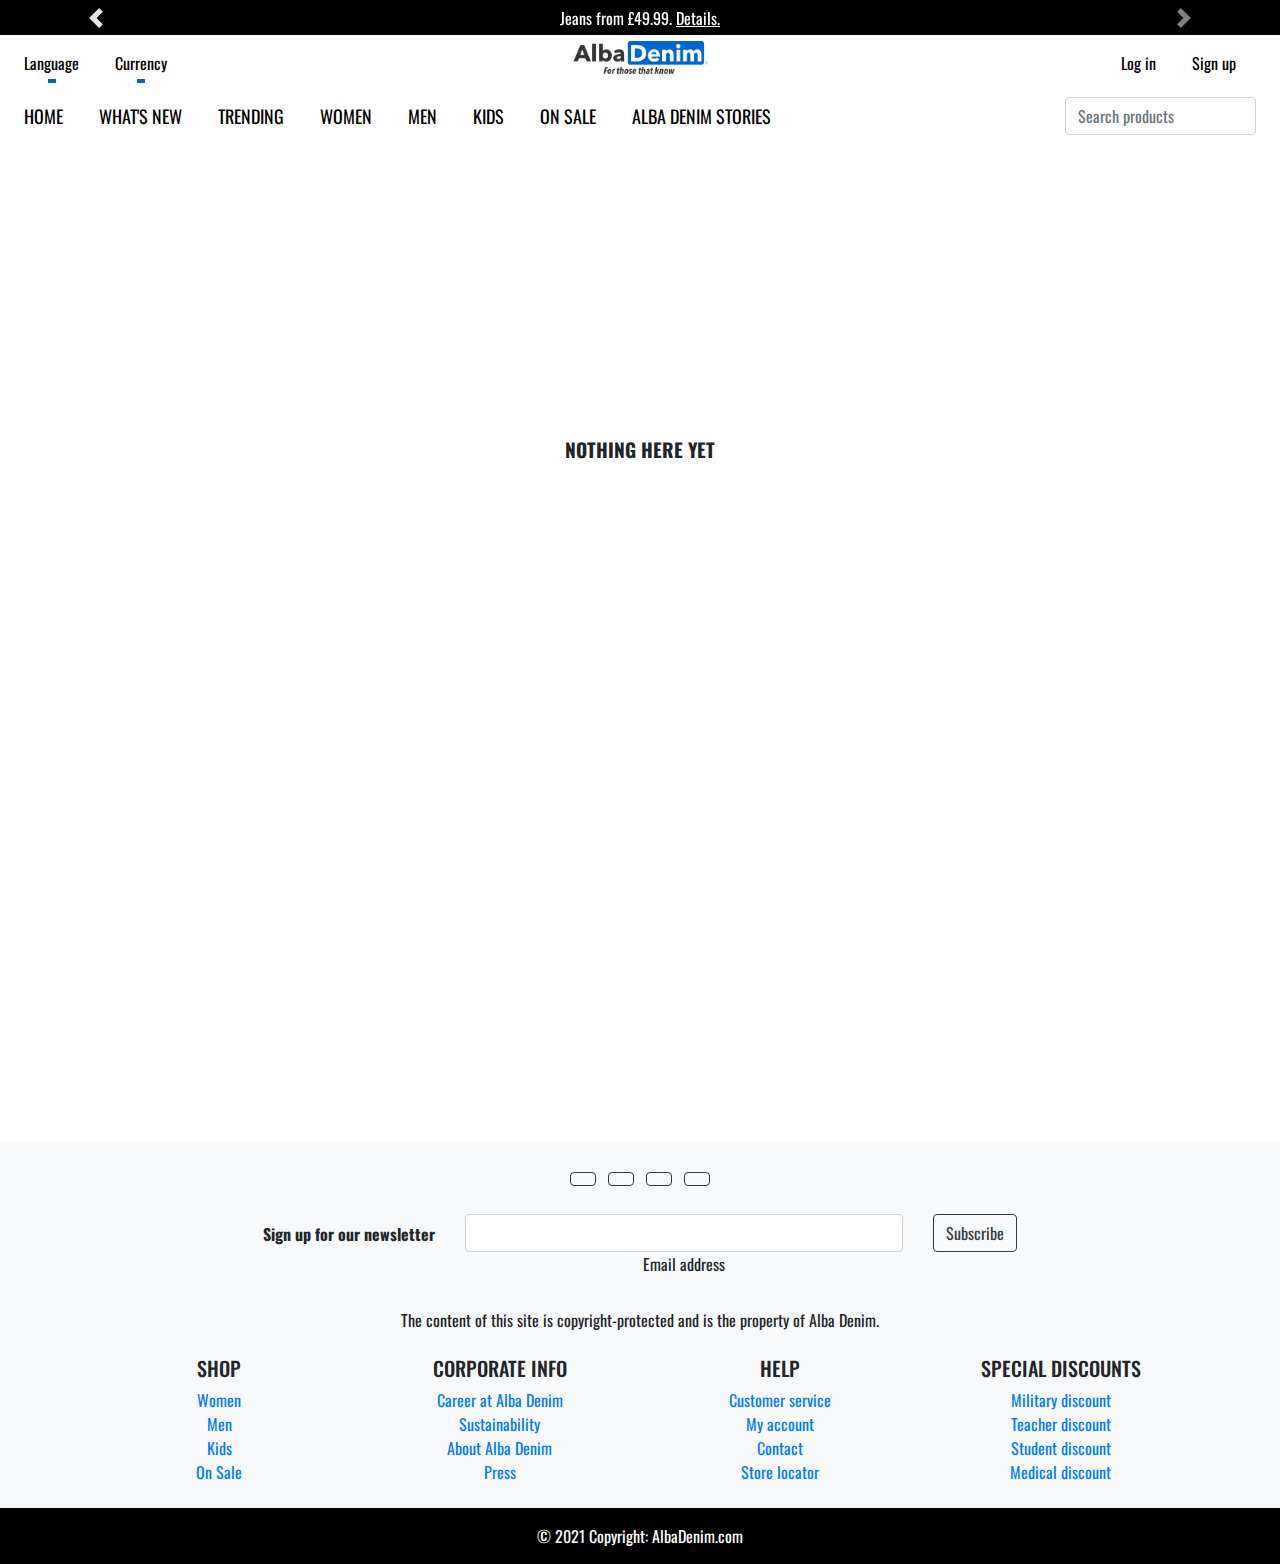
<file: covid.html>
<!DOCTYPE html>
<html lang="en">
<head>
    <meta charset="UTF-8">
    <meta http-equiv="X-UA-Compatible" content="IE=edge">
    <meta name="viewport" content="width=device-width, initial-scale=1.0">
    <link rel="apple-touch-icon" sizes="180x180" href="apple-touch-icon.png">
    <link rel="icon" type="image/png" sizes="32x32" href="favicon-32x32.png">
    <link rel="icon" type="image/png" sizes="16x16" href="favicon-16x16.png">
    <link rel="manifest" href="/site.webmanifest">
    <link rel="stylesheet" href="landing.css">
    <link rel="apple-touch-icon" sizes="180x180" href="apple-touch-icon.png">
    <link rel="icon" type="image/png" sizes="32x32" href="./favicon/favicon-32x32.png">
    <link rel="icon" type="image/png" sizes="16x16" href="./favicon/favicon-16x16.png">
    <link rel="manifest" href="./favicon/site.webmanifest">
    <link rel="stylesheet" href="https://maxcdn.bootstrapcdn.com/bootstrap/4.5.2/css/bootstrap.min.css">
    <script src="https://ajax.googleapis.com/ajax/libs/jquery/3.5.1/jquery.min.js"></script>
    <script src="https://cdnjs.cloudflare.com/ajax/libs/popper.js/1.16.0/umd/popper.min.js"></script>
    <script src="https://maxcdn.bootstrapcdn.com/bootstrap/4.5.2/js/bootstrap.min.js"></script>
    <link rel="stylesheet" href="https://use.fontawesome.com/releases/v5.7.0/css/all.css" integrity="sha384-lZN37f5QGtY3VHgisS14W3ExzMWZxybE1SJSEsQp9S+oqd12jhcu+A56Ebc1zFSJ" crossorigin="anonymous">
    <link rel="preconnect" href="https://fonts.gstatic.com">
    <link href="https://fonts.googleapis.com/css2?family=Oswald:wght@200;300;400;500;600;700&display=swap" rel="stylesheet">
    <title>Alba Denim - Covid-19</title>
    <script>
       
    </script>
</head>
<body>
    <header>
      <div id="carouselContent" class="carousel slide" data-ride="carousel">
        <div class="carousel-inner customCarousel" role="listbox">
            <div class="carousel-item active">
                 <p>Jeans from £49.99. <a href="jeans49.html" >Details.</a></p>
            </div>
            <div class="carousel-item">                    
                <p>Free shipping on all orders over £150!</p>
            </div>
            <div class="carousel-item">
              <p style="color: rgb(196, 0, 0);">Regarding COVID-19. <a href="covid.html">Details.</a></p>
         </div>
        </div>
        <a class="carousel-control-prev" href="#carouselContent" role="button" data-slide="prev">
            <span class="carousel-control-prev-icon" aria-hidden="true"></span>
            <span class="sr-only">Previous</span>
        </a>
        <a class="carousel-control-next" href="#carouselContent" role="button" data-slide="next">
            <span class="carousel-control-next-icon" aria-hidden="true"></span>
            <span class="sr-only">Next</span>
        </a>
    </div>

        <img id="albaBrand" src="./landingImages/albaBrand.png" alt="">                

        <nav id="navnav1" class="navbar navbar-expand-lg navbar-light">
          <button class="navbar-toggler" type="button" data-toggle="collapse" data-target="#navbarSupportedContent" aria-controls="navbarSupportedContent" aria-expanded="false" aria-label="Toggle navigation">
            <span class="navbar-toggler-icon"></span>
            </button> 
            <div class="collapse navbar-collapse" id="navbarSupportedContent">
                <ul class="navbar-nav mr-auto">
                  <li class="nav-item dropdown">
                    <a class="nav-link dropdown-toggle" href="#" id="navbarDropdownMenuLink" data-toggle="dropdown" aria-haspopup="true" aria-expanded="false">
                      Language
                    </a>
                    <div class="dropdown-menu text-center" aria-labelledby="navbarDropdownMenuLink">
                      <a class="dropdown-item text-center" href="#">English</a>
                      <a class="dropdown-item text-center" href="#">German</a>
                      <a class="dropdown-item text-center" href="#">French</a>
                    </div>
                  </li>
                  <li class="nav-item dropdown">
                    <a class="nav-link dropdown-toggle" href="#" id="navbarDropdownMenuLink" data-toggle="dropdown" aria-haspopup="true" aria-expanded="false">
                      Currency
                    </a>
                    <div class="dropdown-menu text-center" aria-labelledby="navbarDropdownMenuLink">
                      <a class="dropdown-item text-center" href="#">GBP £</a>
                      <a class="dropdown-item text-center" href="#">EUR €</a>
                    </div>
                  </li>
                </ul>
                <ul class="navbar-nav ml-auto">
                    <li class="nav-item">
                      <a class="nav-link" href="#">Log in</a>
                    </li>
                    <li class="nav-item">
                        <a class="nav-link" href="#">Sign up</a>                    
                      </li>
                  </ul>
            </div>
        </nav>

        <nav id="navnav2" class="navbar navbar-expand-lg navbar-light navbar-custom">     
            <div class="collapse navbar-collapse" id="navbarSupportedContent">
              <ul class="navbar-nav mr-auto largerFontSize">
                <li class="nav-item">
                  <a class="nav-link" href="landing.html">Home</a>
                </li>
                <li class="nav-item">
                    <a class="nav-link" href="whatsnew.html">What's new</a>
                </li>
                <li class="nav-item">
                    <a class="nav-link" href="trending.html">Trending</a>
                  </li>
                <li class="nav-item">
                  <a class="nav-link" href="women.html">Women</a>
                </li>
                <li class="nav-item">
                    <a class="nav-link" href="men.html">Men</a>                    
                  </li>
                <li class="nav-item">
                    <a class="nav-link" href="kids.html">Kids</a>
                </li>
                <li class="nav-item">
                    <a class="nav-link" href="onsale.html">On Sale</a>
                </li>
                <li class="nav-item">
                  <a class="nav-link" href="stories.html">Alba Denim Stories </a>
                </li>
              </ul>

              <form class="form-inline my-2 my-lg-0">
                <input class="form-control mr-sm-2" type="search" placeholder="Search products" aria-label="Search">
              </form>
            </div>
          </nav>
    </header>


    <main>
        <div class="underConstruction">
            <p>Nothing here yet</p>
        </div>
    </main>

<footer class="bg-light text-center text-black">
    <div class="container p-4">
      <section class="mb-4">
        <a class="btn btn-outline-dark btn-floating m-1" href="#!" role="button"
          ><i class="fab fa-facebook-f"></i
        ></a>  
        <a class="btn btn-outline-dark btn-floating m-1" href="#!" role="button"
          ><i class="fab fa-twitter"></i
        ></a>    
        <a class="btn btn-outline-dark btn-floating m-1" href="#!" role="button"
          ><i class="fab fa-instagram"></i
        ></a>
        <a class="btn btn-outline-dark btn-floating m-1" href="#!" role="button"
        ><i class="fab fa-google"></i
      ></a>
      </section>
      <section class="">
        <form action="">
          <div class="row d-flex justify-content-center">
            <div class="col-auto">
              <p class="pt-2">
                <strong>Sign up for our newsletter</strong>
              </p>
            </div>
            <div class="col-md-5 col-12">
              <div class="form-outline form-white mb-4">
                <input type="email" id="form5Example2" class="form-control" />
                <label class="form-label" for="form5Example2">Email address</label>
              </div>
            </div>
            <div class="col-auto">
              <button type="submit" class="btn btn-outline-dark mb-4">
                Subscribe
              </button>
            </div>
          </div>
        </form>
      </section>
      <section class="mb-4">
        <p>
          The content of this site is copyright-protected and is the property of Alba Denim.
        </p>
      </section>
      <section class="">
        <div class="row">
          <div class="col-lg-3 col-md-6 mb-4 mb-md-0">
            <h5 class="text-uppercase">Shop</h5>
  
            <ul class="list-unstyled mb-0">
              <li>
                <a href="#!" class="text-black">Women</a>
              </li>
              <li>
                <a href="#!" class="text-black">Men</a>
              </li>
              <li>
                <a href="#!" class="text-black">Kids</a>
              </li>
              <li>
                <a href="#!" class="text-black">On Sale</a>
              </li>
            </ul>
          </div>
          <div class="col-lg-3 col-md-6 mb-4 mb-md-0">
            <h5 class="text-uppercase">Corporate info</h5>
  
            <ul class="list-unstyled mb-0">
              <li>
                <a href="#!" class="text-black">Career at Alba Denim</a>
              </li>
              <li>
                <a href="#!" class="text-black">Sustainability</a>
              </li>
              <li>
                <a href="#!" class="text-black">About Alba Denim</a>
              </li>
              <li>
                <a href="#!" class="text-black">Press</a>
              </li>
            </ul>
          </div>
          <div class="col-lg-3 col-md-6 mb-4 mb-md-0">
            <h5 class="text-uppercase">Help</h5>
  
            <ul class="list-unstyled mb-0">
              <li>
                <a href="#!" class="text-black">Customer service</a>
              </li>
              <li>
                <a href="#!" class="text-black">My account</a>
              </li>
              <li>
                <a href="#!" class="text-black">Contact</a>
              </li>
              <li>
                <a href="#!" class="text-black">Store locator</a>
              </li>
            </ul>
          </div>
          <div class="col-lg-3 col-md-6 mb-4 mb-md-0">
            <h5 class="text-uppercase">Special discounts</h5>  
            <ul class="list-unstyled mb-0">
              <li>
                <a href="#!" class="text-black">Military discount</a>
              </li>
              <li>
                <a href="#!" class="text-black">Teacher discount</a>
              </li>
              <li>
                <a href="#!" class="text-black">Student discount</a>
              </li>
              <li>
                <a href="#!" class="text-black">Medical discount</a>
              </li>
            </ul>
          </div>
        </div>
      </section>
    </div>
    <div class="text-center p-3" style="background-color: rgba(0, 0, 0);">
      
      <a class="text-white" href="#">© 2021 Copyright: AlbaDenim.com</a>
    </div>
  </footer>
</body>
</html>
</file>
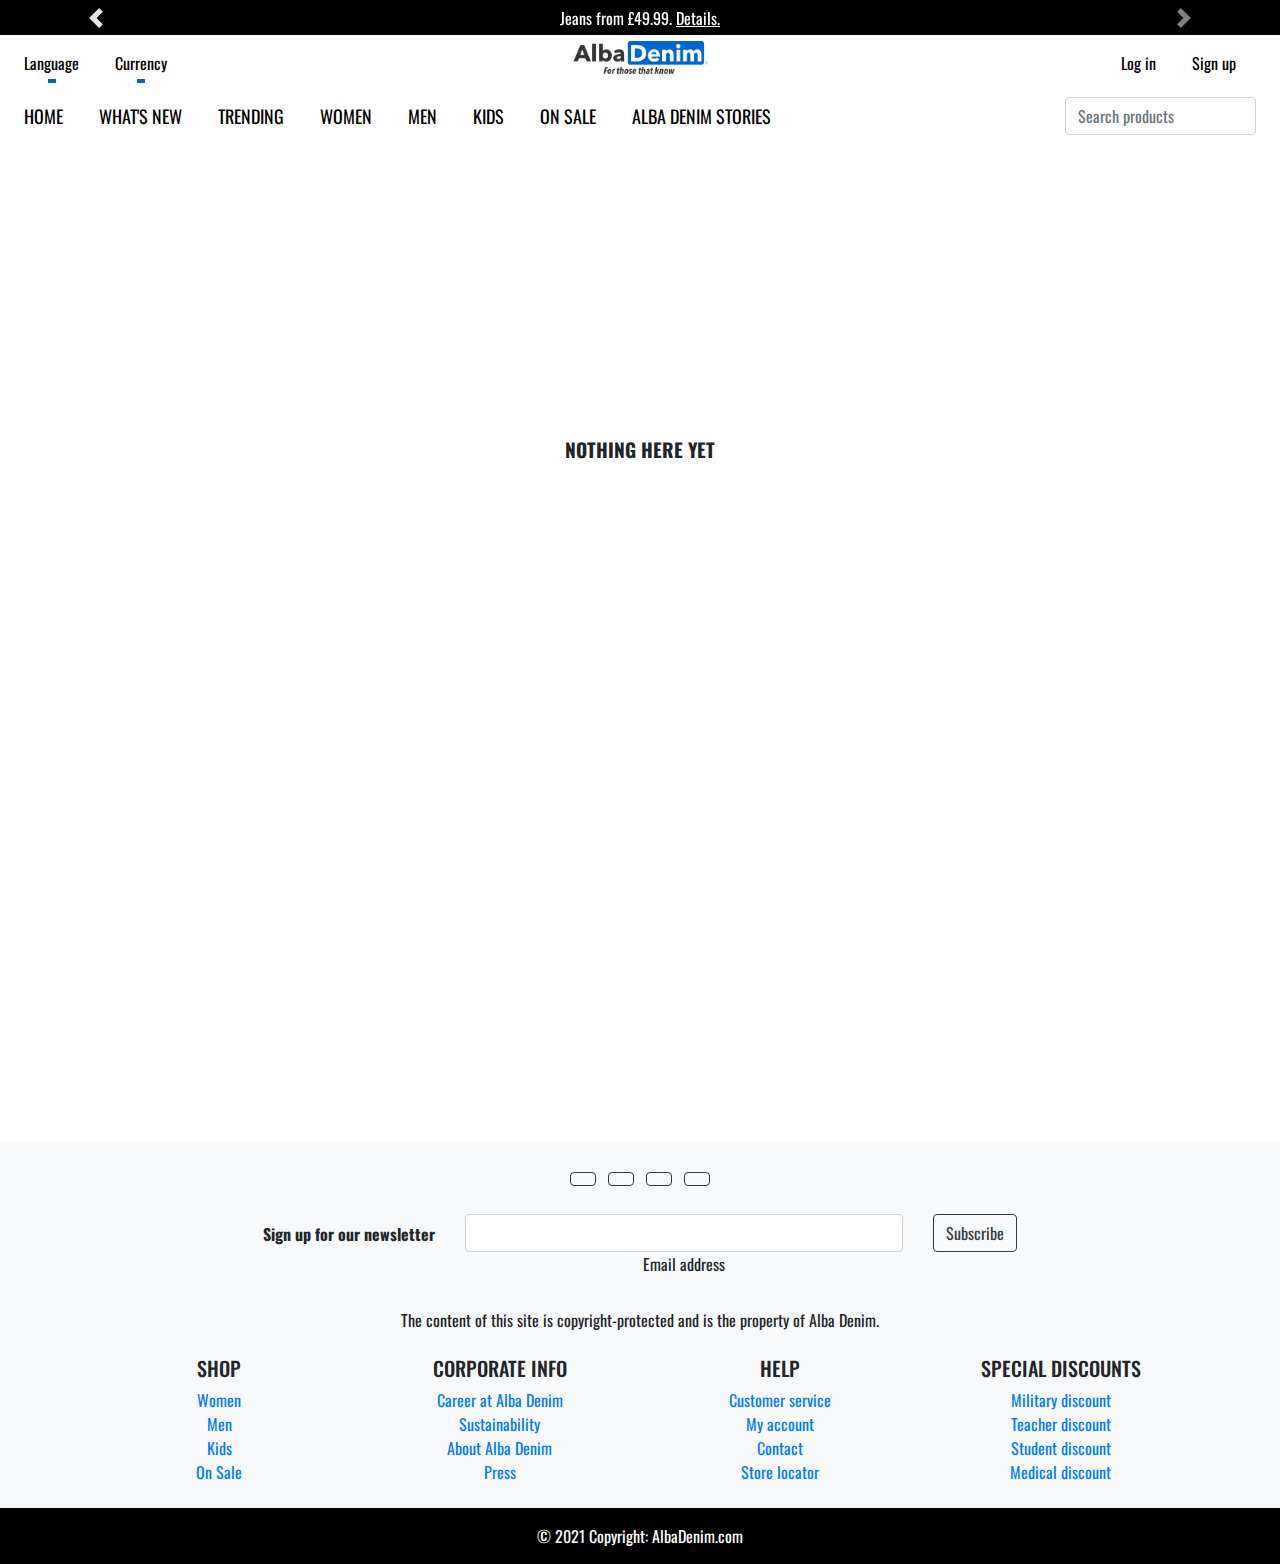
<file: jeans49.html>
<!DOCTYPE html>
<html lang="en">
<head>
    <meta charset="UTF-8">
    <meta http-equiv="X-UA-Compatible" content="IE=edge">
    <meta name="viewport" content="width=device-width, initial-scale=1.0">
    <link rel="apple-touch-icon" sizes="180x180" href="apple-touch-icon.png">
    <link rel="icon" type="image/png" sizes="32x32" href="favicon-32x32.png">
    <link rel="icon" type="image/png" sizes="16x16" href="favicon-16x16.png">
    <link rel="manifest" href="/site.webmanifest">
    <link rel="stylesheet" href="landing.css">
    <link rel="apple-touch-icon" sizes="180x180" href="apple-touch-icon.png">
    <link rel="icon" type="image/png" sizes="32x32" href="./favicon/favicon-32x32.png">
    <link rel="icon" type="image/png" sizes="16x16" href="./favicon/favicon-16x16.png">
    <link rel="manifest" href="./favicon/site.webmanifest">
    <link rel="stylesheet" href="https://maxcdn.bootstrapcdn.com/bootstrap/4.5.2/css/bootstrap.min.css">
    <script src="https://ajax.googleapis.com/ajax/libs/jquery/3.5.1/jquery.min.js"></script>
    <script src="https://cdnjs.cloudflare.com/ajax/libs/popper.js/1.16.0/umd/popper.min.js"></script>
    <script src="https://maxcdn.bootstrapcdn.com/bootstrap/4.5.2/js/bootstrap.min.js"></script>
    <link rel="stylesheet" href="https://use.fontawesome.com/releases/v5.7.0/css/all.css" integrity="sha384-lZN37f5QGtY3VHgisS14W3ExzMWZxybE1SJSEsQp9S+oqd12jhcu+A56Ebc1zFSJ" crossorigin="anonymous">
    <link rel="preconnect" href="https://fonts.gstatic.com">
    <link href="https://fonts.googleapis.com/css2?family=Oswald:wght@200;300;400;500;600;700&display=swap" rel="stylesheet">
    <title>Alba Denim - From £49.99</title>
    <script>
       
    </script>
</head>
<body>
    <header>
      <div id="carouselContent" class="carousel slide" data-ride="carousel">
        <div class="carousel-inner customCarousel" role="listbox">
            <div class="carousel-item active">
                 <p>Jeans from £49.99. <a href="jeans49.html" >Details.</a></p>
            </div>
            <div class="carousel-item">                    
                <p>Free shipping on all orders over £150!</p>
            </div>
            <div class="carousel-item">
              <p style="color: rgb(196, 0, 0);">Regarding COVID-19. <a href="covid.html">Details.</a></p>
         </div>
        </div>
        <a class="carousel-control-prev" href="#carouselContent" role="button" data-slide="prev">
            <span class="carousel-control-prev-icon" aria-hidden="true"></span>
            <span class="sr-only">Previous</span>
        </a>
        <a class="carousel-control-next" href="#carouselContent" role="button" data-slide="next">
            <span class="carousel-control-next-icon" aria-hidden="true"></span>
            <span class="sr-only">Next</span>
        </a>
    </div>

        <img id="albaBrand" src="./landingImages/albaBrand.png" alt="">                

        <nav id="navnav1" class="navbar navbar-expand-lg navbar-light">
          <button class="navbar-toggler" type="button" data-toggle="collapse" data-target="#navbarSupportedContent" aria-controls="navbarSupportedContent" aria-expanded="false" aria-label="Toggle navigation">
            <span class="navbar-toggler-icon"></span>
            </button> 
            <div class="collapse navbar-collapse" id="navbarSupportedContent">
                <ul class="navbar-nav mr-auto">
                  <li class="nav-item dropdown">
                    <a class="nav-link dropdown-toggle" href="#" id="navbarDropdownMenuLink" data-toggle="dropdown" aria-haspopup="true" aria-expanded="false">
                      Language
                    </a>
                    <div class="dropdown-menu text-center" aria-labelledby="navbarDropdownMenuLink">
                      <a class="dropdown-item text-center" href="#">English</a>
                      <a class="dropdown-item text-center" href="#">German</a>
                      <a class="dropdown-item text-center" href="#">French</a>
                    </div>
                  </li>
                  <li class="nav-item dropdown">
                    <a class="nav-link dropdown-toggle" href="#" id="navbarDropdownMenuLink" data-toggle="dropdown" aria-haspopup="true" aria-expanded="false">
                      Currency
                    </a>
                    <div class="dropdown-menu text-center" aria-labelledby="navbarDropdownMenuLink">
                      <a class="dropdown-item text-center" href="#">GBP £</a>
                      <a class="dropdown-item text-center" href="#">EUR €</a>
                    </div>
                  </li>
                </ul>
                <ul class="navbar-nav ml-auto">
                    <li class="nav-item">
                      <a class="nav-link" href="#">Log in</a>
                    </li>
                    <li class="nav-item">
                        <a class="nav-link" href="#">Sign up</a>                    
                      </li>
                  </ul>
            </div>
        </nav>

        <nav id="navnav2" class="navbar navbar-expand-lg navbar-light navbar-custom">     
            <div class="collapse navbar-collapse" id="navbarSupportedContent">
              <ul class="navbar-nav mr-auto largerFontSize">
                <li class="nav-item">
                  <a class="nav-link" href="landing.html">Home</a>
                </li>
                <li class="nav-item">
                    <a class="nav-link" href="whatsnew.html">What's new</a>
                </li>
                <li class="nav-item">
                    <a class="nav-link" href="trending.html">Trending</a>
                  </li>
                <li class="nav-item">
                  <a class="nav-link" href="women.html">Women</a>
                </li>
                <li class="nav-item">
                    <a class="nav-link" href="men.html">Men</a>                    
                  </li>
                <li class="nav-item">
                    <a class="nav-link" href="kids.html">Kids</a>
                </li>
                <li class="nav-item">
                    <a class="nav-link" href="onsale.html">On Sale</a>
                </li>
                <li class="nav-item">
                  <a class="nav-link" href="stories.html">Alba Denim Stories </a>
                </li>
              </ul>

              <form class="form-inline my-2 my-lg-0">
                <input class="form-control mr-sm-2" type="search" placeholder="Search products" aria-label="Search">
              </form>
            </div>
          </nav>
    </header>


    <main>
        <div class="underConstruction">
            <p>Nothing here yet</p>
        </div>
    </main>

<footer class="bg-light text-center text-black">
    <div class="container p-4">
      <section class="mb-4">
        <a class="btn btn-outline-dark btn-floating m-1" href="#!" role="button"
          ><i class="fab fa-facebook-f"></i
        ></a>  
        <a class="btn btn-outline-dark btn-floating m-1" href="#!" role="button"
          ><i class="fab fa-twitter"></i
        ></a>    
        <a class="btn btn-outline-dark btn-floating m-1" href="#!" role="button"
          ><i class="fab fa-instagram"></i
        ></a>
        <a class="btn btn-outline-dark btn-floating m-1" href="#!" role="button"
        ><i class="fab fa-google"></i
      ></a>
      </section>
      <section class="">
        <form action="">
          <div class="row d-flex justify-content-center">
            <div class="col-auto">
              <p class="pt-2">
                <strong>Sign up for our newsletter</strong>
              </p>
            </div>
            <div class="col-md-5 col-12">
              <div class="form-outline form-white mb-4">
                <input type="email" id="form5Example2" class="form-control" />
                <label class="form-label" for="form5Example2">Email address</label>
              </div>
            </div>
            <div class="col-auto">
              <button type="submit" class="btn btn-outline-dark mb-4">
                Subscribe
              </button>
            </div>
          </div>
        </form>
      </section>
      <section class="mb-4">
        <p>
          The content of this site is copyright-protected and is the property of Alba Denim.
        </p>
      </section>
      <section class="">
        <div class="row">
          <div class="col-lg-3 col-md-6 mb-4 mb-md-0">
            <h5 class="text-uppercase">Shop</h5>
  
            <ul class="list-unstyled mb-0">
              <li>
                <a href="#!" class="text-black">Women</a>
              </li>
              <li>
                <a href="#!" class="text-black">Men</a>
              </li>
              <li>
                <a href="#!" class="text-black">Kids</a>
              </li>
              <li>
                <a href="#!" class="text-black">On Sale</a>
              </li>
            </ul>
          </div>
          <div class="col-lg-3 col-md-6 mb-4 mb-md-0">
            <h5 class="text-uppercase">Corporate info</h5>
  
            <ul class="list-unstyled mb-0">
              <li>
                <a href="#!" class="text-black">Career at Alba Denim</a>
              </li>
              <li>
                <a href="#!" class="text-black">Sustainability</a>
              </li>
              <li>
                <a href="#!" class="text-black">About Alba Denim</a>
              </li>
              <li>
                <a href="#!" class="text-black">Press</a>
              </li>
            </ul>
          </div>
          <div class="col-lg-3 col-md-6 mb-4 mb-md-0">
            <h5 class="text-uppercase">Help</h5>
  
            <ul class="list-unstyled mb-0">
              <li>
                <a href="#!" class="text-black">Customer service</a>
              </li>
              <li>
                <a href="#!" class="text-black">My account</a>
              </li>
              <li>
                <a href="#!" class="text-black">Contact</a>
              </li>
              <li>
                <a href="#!" class="text-black">Store locator</a>
              </li>
            </ul>
          </div>
          <div class="col-lg-3 col-md-6 mb-4 mb-md-0">
            <h5 class="text-uppercase">Special discounts</h5>  
            <ul class="list-unstyled mb-0">
              <li>
                <a href="#!" class="text-black">Military discount</a>
              </li>
              <li>
                <a href="#!" class="text-black">Teacher discount</a>
              </li>
              <li>
                <a href="#!" class="text-black">Student discount</a>
              </li>
              <li>
                <a href="#!" class="text-black">Medical discount</a>
              </li>
            </ul>
          </div>
        </div>
      </section>
    </div>
    <div class="text-center p-3" style="background-color: rgba(0, 0, 0);">
      
      <a class="text-white" href="#">© 2021 Copyright: AlbaDenim.com</a>
    </div>
  </footer>
</body>
</html>
</file>
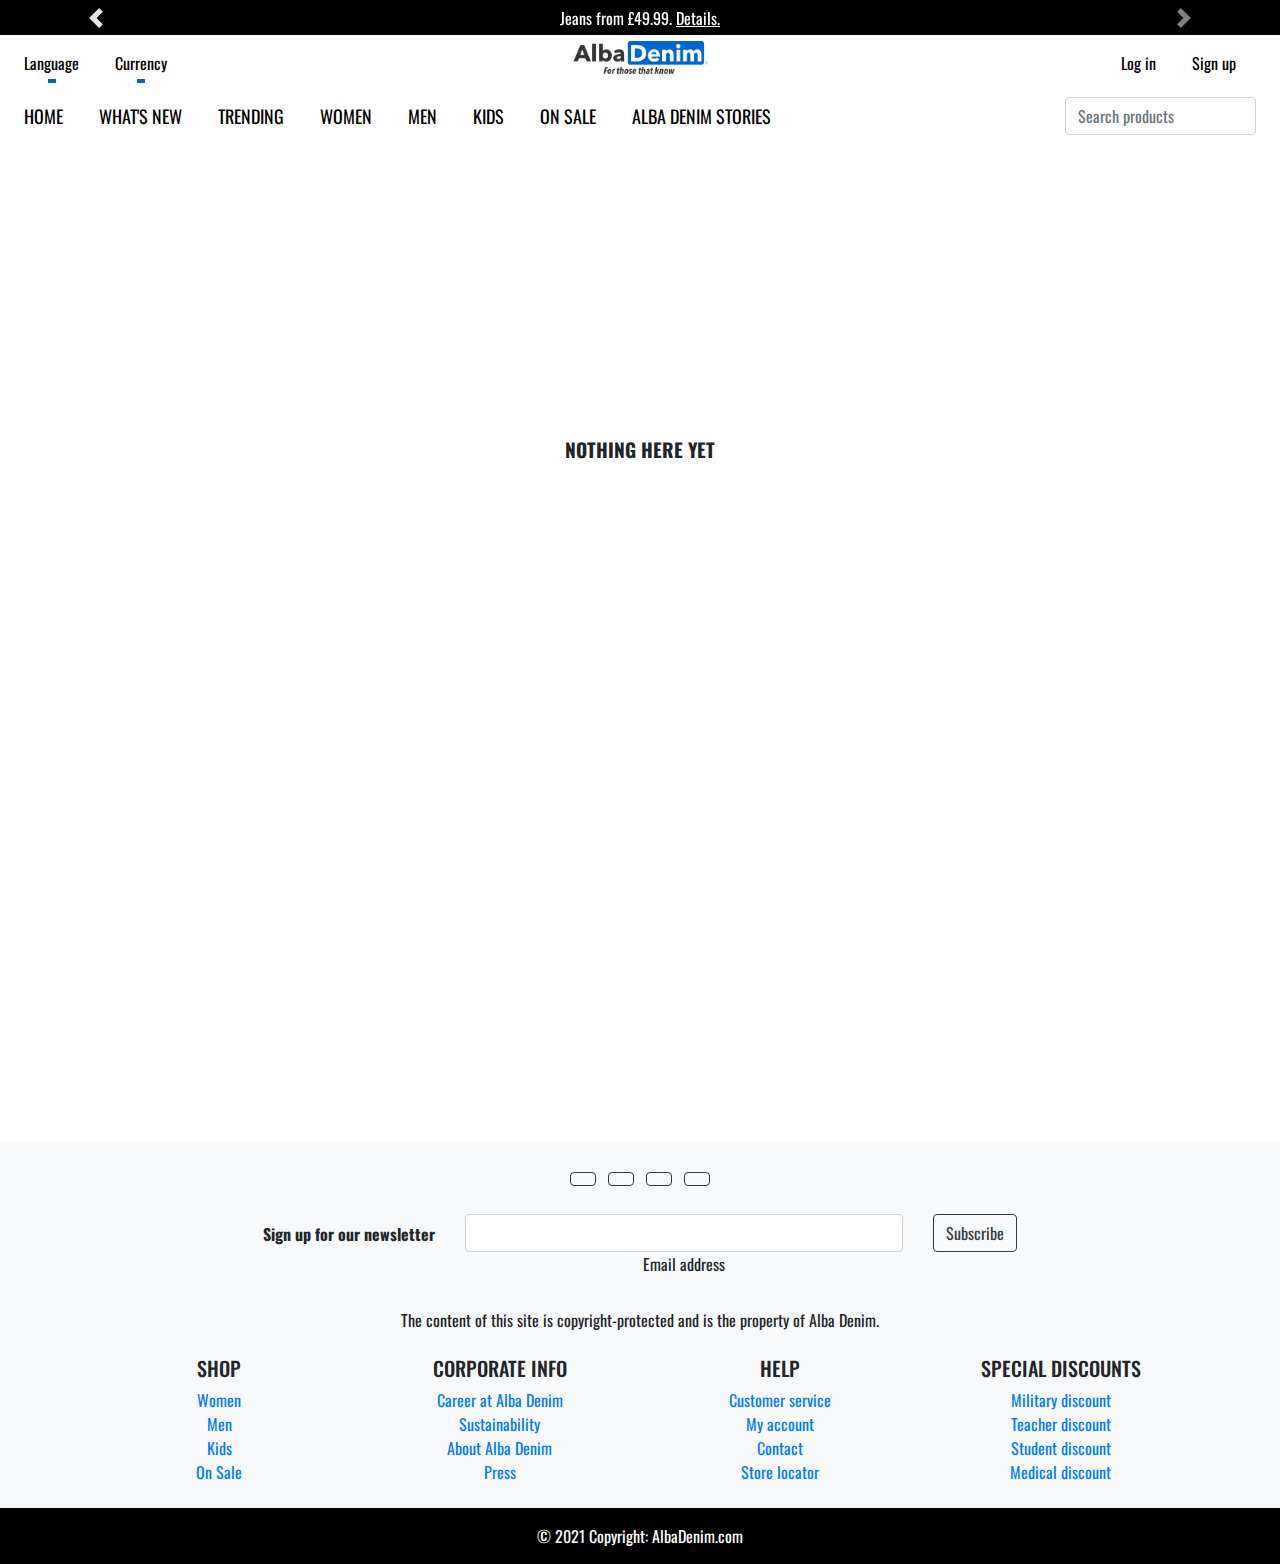
<file: kids.html>
<!DOCTYPE html>
<html lang="en">
<head>
    <meta charset="UTF-8">
    <meta http-equiv="X-UA-Compatible" content="IE=edge">
    <meta name="viewport" content="width=device-width, initial-scale=1.0">
    <link rel="apple-touch-icon" sizes="180x180" href="apple-touch-icon.png">
    <link rel="icon" type="image/png" sizes="32x32" href="favicon-32x32.png">
    <link rel="icon" type="image/png" sizes="16x16" href="favicon-16x16.png">
    <link rel="manifest" href="/site.webmanifest">
    <link rel="stylesheet" href="landing.css">
    <link rel="apple-touch-icon" sizes="180x180" href="apple-touch-icon.png">
    <link rel="icon" type="image/png" sizes="32x32" href="./favicon/favicon-32x32.png">
    <link rel="icon" type="image/png" sizes="16x16" href="./favicon/favicon-16x16.png">
    <link rel="manifest" href="./favicon/site.webmanifest">
    <link rel="stylesheet" href="https://maxcdn.bootstrapcdn.com/bootstrap/4.5.2/css/bootstrap.min.css">
    <script src="https://ajax.googleapis.com/ajax/libs/jquery/3.5.1/jquery.min.js"></script>
    <script src="https://cdnjs.cloudflare.com/ajax/libs/popper.js/1.16.0/umd/popper.min.js"></script>
    <script src="https://maxcdn.bootstrapcdn.com/bootstrap/4.5.2/js/bootstrap.min.js"></script>
    <link rel="stylesheet" href="https://use.fontawesome.com/releases/v5.7.0/css/all.css" integrity="sha384-lZN37f5QGtY3VHgisS14W3ExzMWZxybE1SJSEsQp9S+oqd12jhcu+A56Ebc1zFSJ" crossorigin="anonymous">
    <link rel="preconnect" href="https://fonts.gstatic.com">
    <link href="https://fonts.googleapis.com/css2?family=Oswald:wght@200;300;400;500;600;700&display=swap" rel="stylesheet">
    <title>Alba Denim - What's new</title>
    <script>
        
    </script>
</head>
<body>
    <header>
      <div id="carouselContent" class="carousel slide" data-ride="carousel">
        <div class="carousel-inner customCarousel" role="listbox">
            <div class="carousel-item active">
                 <p>Jeans from £49.99. <a href="jeans49.html" >Details.</a></p>
            </div>
            <div class="carousel-item">                    
                <p>Free shipping on all orders over £150!</p>
            </div>
            <div class="carousel-item">
              <p style="color: rgb(196, 0, 0);">Regarding COVID-19. <a href="covid.html">Details.</a></p>
         </div>
        </div>
        <a class="carousel-control-prev" href="#carouselContent" role="button" data-slide="prev">
            <span class="carousel-control-prev-icon" aria-hidden="true"></span>
            <span class="sr-only">Previous</span>
        </a>
        <a class="carousel-control-next" href="#carouselContent" role="button" data-slide="next">
            <span class="carousel-control-next-icon" aria-hidden="true"></span>
            <span class="sr-only">Next</span>
        </a>
    </div>

        <img id="albaBrand" src="./landingImages/albaBrand.png" alt="">                

        <nav id="navnav1" class="navbar navbar-expand-lg navbar-light">
          <button class="navbar-toggler" type="button" data-toggle="collapse" data-target="#navbarSupportedContent" aria-controls="navbarSupportedContent" aria-expanded="false" aria-label="Toggle navigation">
            <span class="navbar-toggler-icon"></span>
            </button> 
            <div class="collapse navbar-collapse" id="navbarSupportedContent">
                <ul class="navbar-nav mr-auto">
                  <li class="nav-item dropdown">
                    <a class="nav-link dropdown-toggle" href="#" id="navbarDropdownMenuLink" data-toggle="dropdown" aria-haspopup="true" aria-expanded="false">
                      Language
                    </a>
                    <div class="dropdown-menu text-center" aria-labelledby="navbarDropdownMenuLink">
                      <a class="dropdown-item text-center" href="#">English</a>
                      <a class="dropdown-item text-center" href="#">German</a>
                      <a class="dropdown-item text-center" href="#">French</a>
                    </div>
                  </li>
                  <li class="nav-item dropdown">
                    <a class="nav-link dropdown-toggle" href="#" id="navbarDropdownMenuLink" data-toggle="dropdown" aria-haspopup="true" aria-expanded="false">
                      Currency
                    </a>
                    <div class="dropdown-menu text-center" aria-labelledby="navbarDropdownMenuLink">
                      <a class="dropdown-item text-center" href="#">GBP £</a>
                      <a class="dropdown-item text-center" href="#">EUR €</a>
                    </div>
                  </li>
                </ul>
                <ul class="navbar-nav ml-auto">
                    <li class="nav-item">
                      <a class="nav-link" href="#">Log in</a>
                    </li>
                    <li class="nav-item">
                        <a class="nav-link" href="#">Sign up</a>                    
                      </li>
                  </ul>
            </div>
        </nav>

        <nav id="navnav2" class="navbar navbar-expand-lg navbar-light navbar-custom">     
            <div class="collapse navbar-collapse" id="navbarSupportedContent">
              <ul class="navbar-nav mr-auto largerFontSize">
                <li class="nav-item">
                  <a class="nav-link" href="landing.html">Home</a>
                </li>
                <li class="nav-item">
                    <a class="nav-link" href="whatsnew.html">What's new</a>
                </li>
                <li class="nav-item">
                    <a class="nav-link" href="trending.html">Trending</a>
                  </li>
                <li class="nav-item">
                  <a class="nav-link" href="women.html">Women</a>
                </li>
                <li class="nav-item">
                    <a class="nav-link" href="men.html">Men</a>                    
                  </li>
                <li class="nav-item">
                    <a class="nav-link" href="kids.html">Kids</a>
                </li>
                <li class="nav-item">
                    <a class="nav-link" href="onsale.html">On Sale</a>
                </li>
                <li class="nav-item">
                  <a class="nav-link" href="stories.html">Alba Denim Stories </a>
                </li>
              </ul>

              <form class="form-inline my-2 my-lg-0">
                <input class="form-control mr-sm-2" type="search" placeholder="Search products" aria-label="Search">
              </form>
            </div>
          </nav>
    </header>


    <main>
        <div class="underConstruction">
            <p>Nothing here yet</p>
        </div>
    </main>

<footer class="bg-light text-center text-black">
    <div class="container p-4">
      <section class="mb-4">
        <a class="btn btn-outline-dark btn-floating m-1" href="#!" role="button"
          ><i class="fab fa-facebook-f"></i
        ></a>  
        <a class="btn btn-outline-dark btn-floating m-1" href="#!" role="button"
          ><i class="fab fa-twitter"></i
        ></a>    
        <a class="btn btn-outline-dark btn-floating m-1" href="#!" role="button"
          ><i class="fab fa-instagram"></i
        ></a>
        <a class="btn btn-outline-dark btn-floating m-1" href="#!" role="button"
        ><i class="fab fa-google"></i
      ></a>
      </section>
      <section class="">
        <form action="">
          <div class="row d-flex justify-content-center">
            <div class="col-auto">
              <p class="pt-2">
                <strong>Sign up for our newsletter</strong>
              </p>
            </div>
            <div class="col-md-5 col-12">
              <div class="form-outline form-white mb-4">
                <input type="email" id="form5Example2" class="form-control" />
                <label class="form-label" for="form5Example2">Email address</label>
              </div>
            </div>
            <div class="col-auto">
              <button type="submit" class="btn btn-outline-dark mb-4">
                Subscribe
              </button>
            </div>
          </div>
        </form>
      </section>
      <section class="mb-4">
        <p>
          The content of this site is copyright-protected and is the property of Alba Denim.
        </p>
      </section>
      <section class="">
        <div class="row">
          <div class="col-lg-3 col-md-6 mb-4 mb-md-0">
            <h5 class="text-uppercase">Shop</h5>
  
            <ul class="list-unstyled mb-0">
              <li>
                <a href="#!" class="text-black">Women</a>
              </li>
              <li>
                <a href="#!" class="text-black">Men</a>
              </li>
              <li>
                <a href="#!" class="text-black">Kids</a>
              </li>
              <li>
                <a href="#!" class="text-black">On Sale</a>
              </li>
            </ul>
          </div>
          <div class="col-lg-3 col-md-6 mb-4 mb-md-0">
            <h5 class="text-uppercase">Corporate info</h5>
  
            <ul class="list-unstyled mb-0">
              <li>
                <a href="#!" class="text-black">Career at Alba Denim</a>
              </li>
              <li>
                <a href="#!" class="text-black">Sustainability</a>
              </li>
              <li>
                <a href="#!" class="text-black">About Alba Denim</a>
              </li>
              <li>
                <a href="#!" class="text-black">Press</a>
              </li>
            </ul>
          </div>
          <div class="col-lg-3 col-md-6 mb-4 mb-md-0">
            <h5 class="text-uppercase">Help</h5>
  
            <ul class="list-unstyled mb-0">
              <li>
                <a href="#!" class="text-black">Customer service</a>
              </li>
              <li>
                <a href="#!" class="text-black">My account</a>
              </li>
              <li>
                <a href="#!" class="text-black">Contact</a>
              </li>
              <li>
                <a href="#!" class="text-black">Store locator</a>
              </li>
            </ul>
          </div>
          <div class="col-lg-3 col-md-6 mb-4 mb-md-0">
            <h5 class="text-uppercase">Special discounts</h5>  
            <ul class="list-unstyled mb-0">
              <li>
                <a href="#!" class="text-black">Military discount</a>
              </li>
              <li>
                <a href="#!" class="text-black">Teacher discount</a>
              </li>
              <li>
                <a href="#!" class="text-black">Student discount</a>
              </li>
              <li>
                <a href="#!" class="text-black">Medical discount</a>
              </li>
            </ul>
          </div>
        </div>
      </section>
    </div>
    <div class="text-center p-3" style="background-color: rgba(0, 0, 0);">
      
      <a class="text-white" href="#">© 2021 Copyright: AlbaDenim.com</a>
    </div>
  </footer>
</body>
</html>
</file>
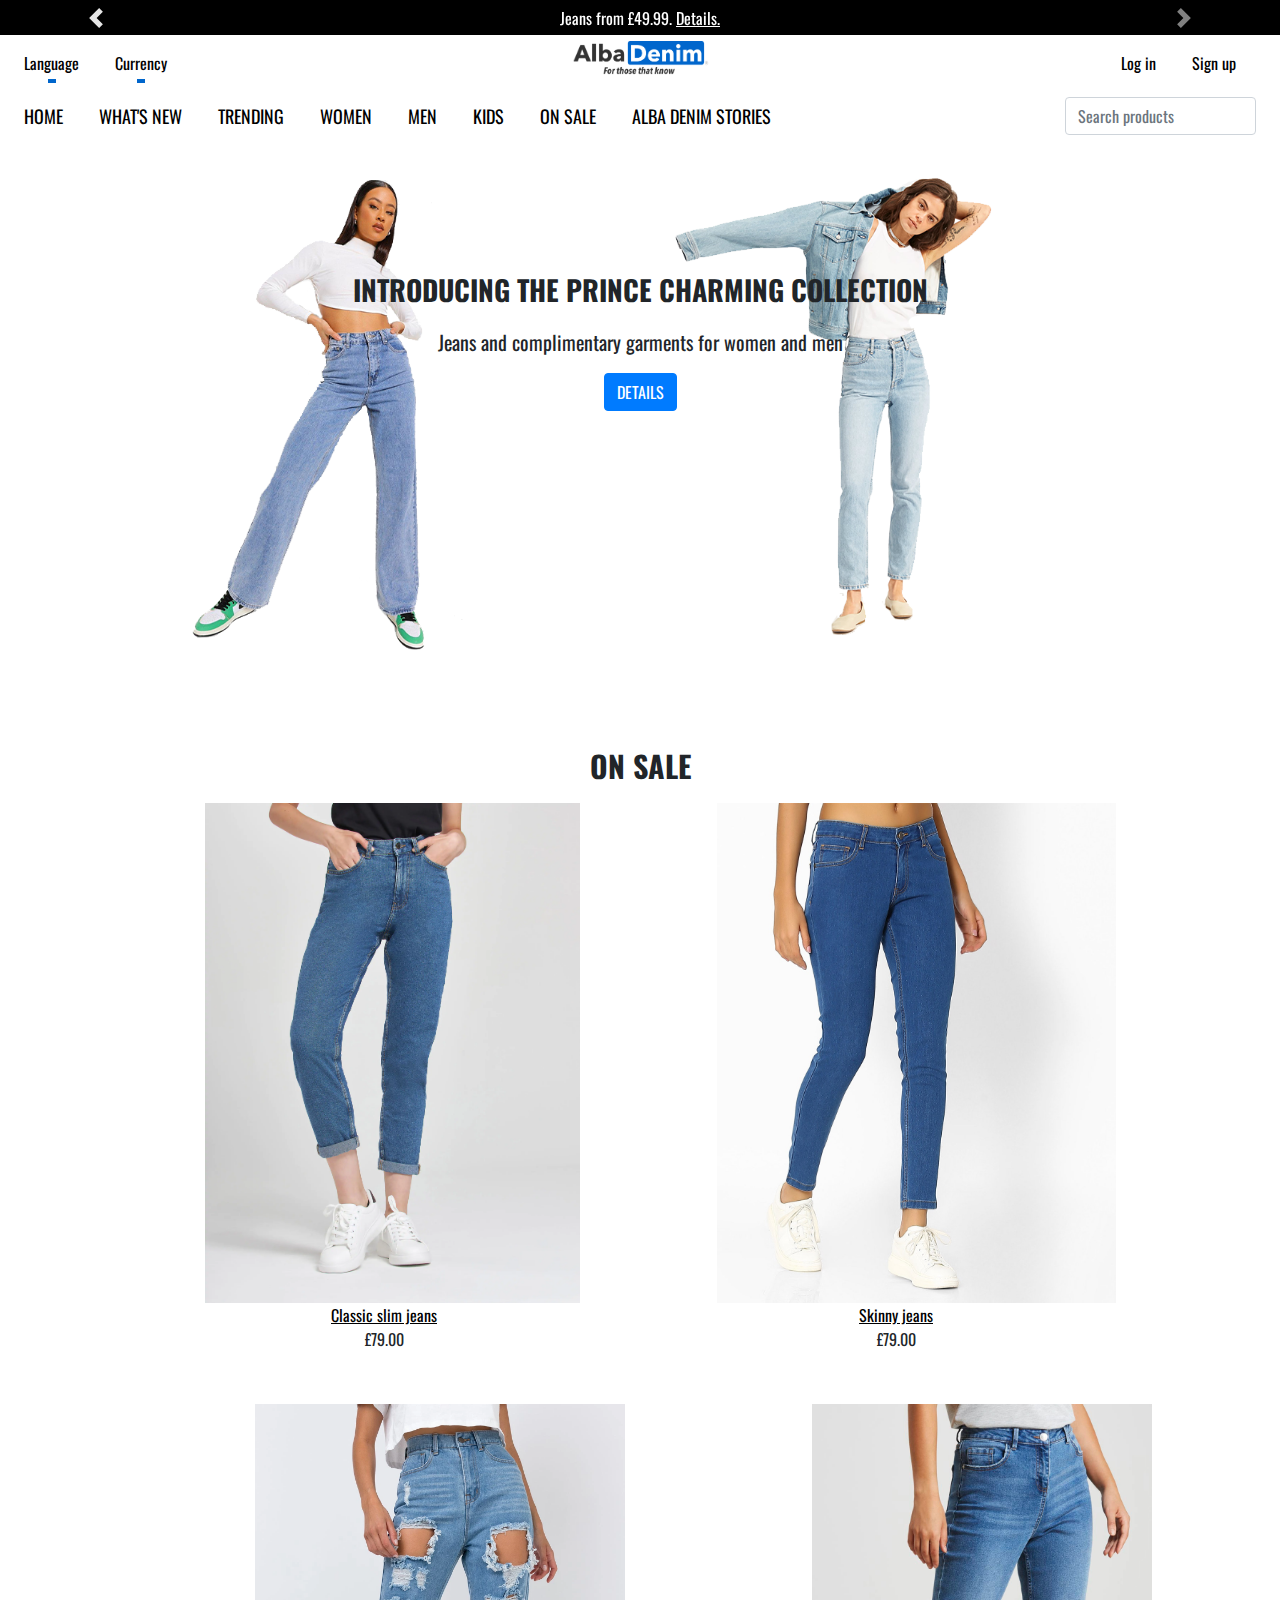
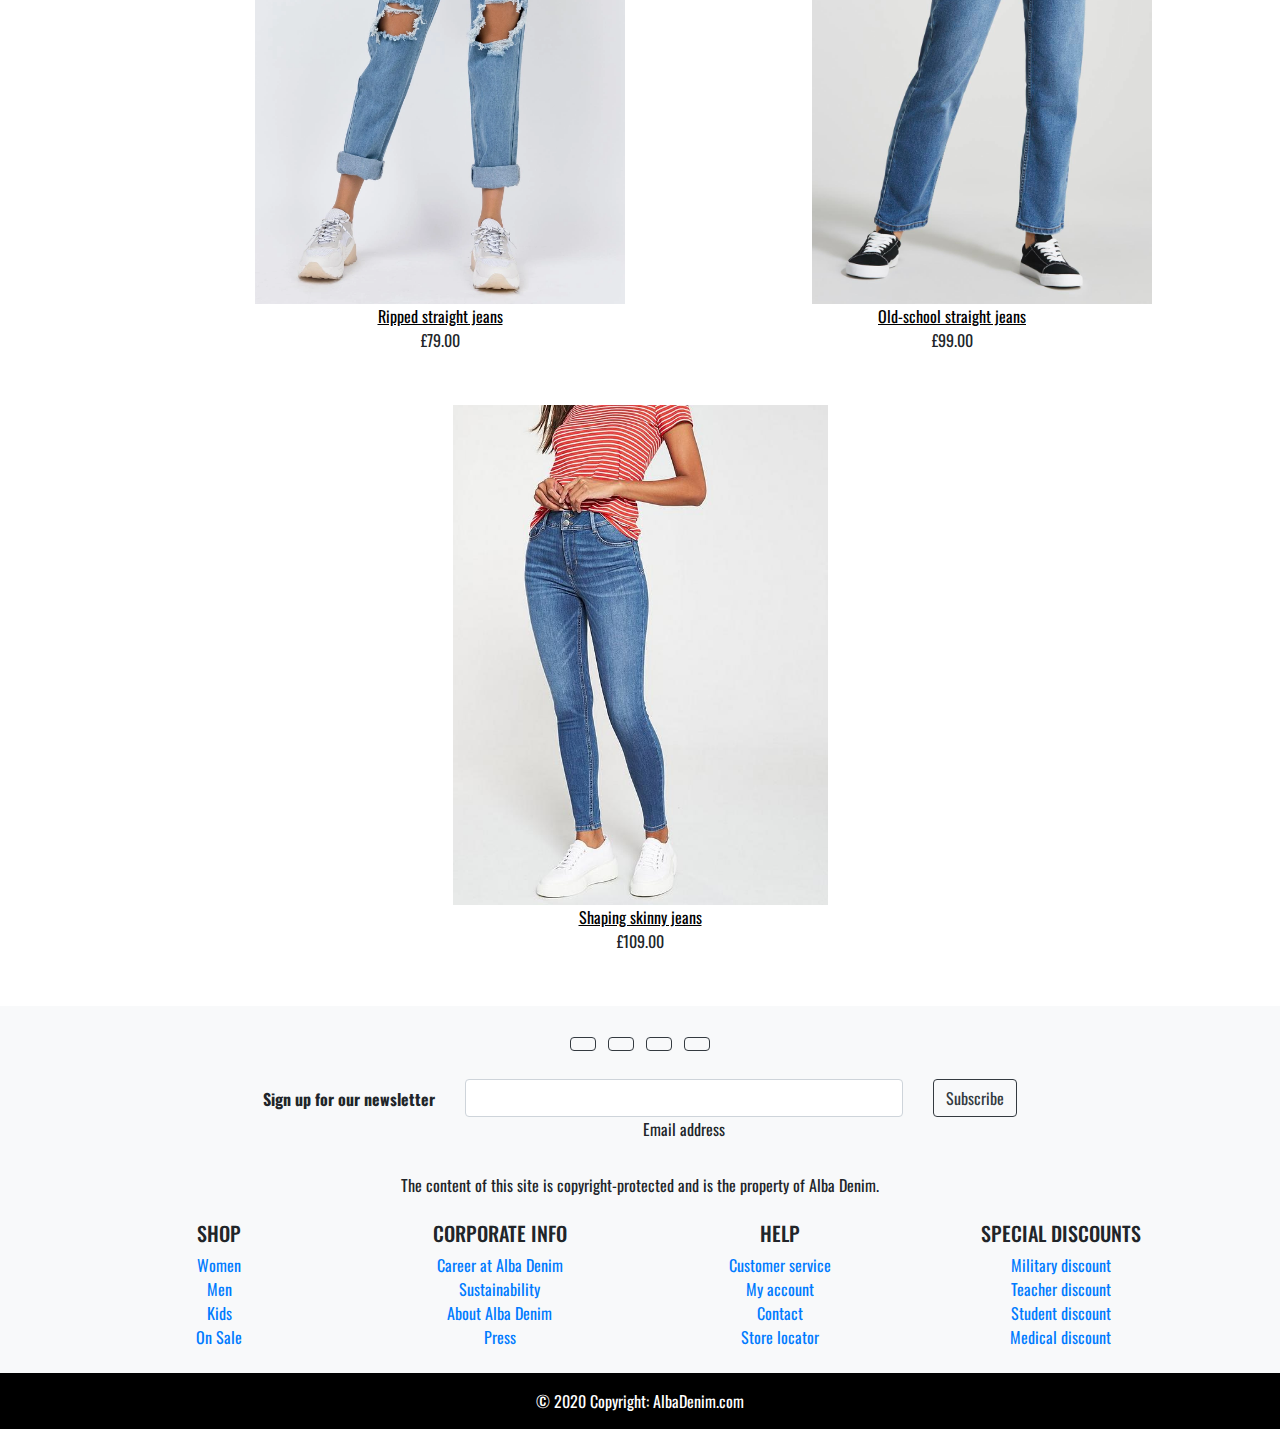
<file: landing.html>
<!DOCTYPE html>
<html lang="en">
<head>
    <meta charset="UTF-8">
    <meta http-equiv="X-UA-Compatible" content="IE=edge">
    <meta name="viewport" content="width=device-width, initial-scale=1.0">
    <link rel="apple-touch-icon" sizes="180x180" href="apple-touch-icon.png">
    <link rel="icon" type="image/png" sizes="32x32" href="favicon-32x32.png">
    <link rel="icon" type="image/png" sizes="16x16" href="favicon-16x16.png">
    <link rel="manifest" href="/site.webmanifest">
    <link rel="stylesheet" href="landing.css">
    <link rel="apple-touch-icon" sizes="180x180" href="apple-touch-icon.png">
    <link rel="icon" type="image/png" sizes="32x32" href="./favicon/favicon-32x32.png">
    <link rel="icon" type="image/png" sizes="16x16" href="./favicon/favicon-16x16.png">
    <link rel="manifest" href="./favicon/site.webmanifest">
    <link rel="stylesheet" href="https://maxcdn.bootstrapcdn.com/bootstrap/4.5.2/css/bootstrap.min.css">
    <script src="https://ajax.googleapis.com/ajax/libs/jquery/3.5.1/jquery.min.js"></script>
    <script src="https://cdnjs.cloudflare.com/ajax/libs/popper.js/1.16.0/umd/popper.min.js"></script>
    <script src="https://maxcdn.bootstrapcdn.com/bootstrap/4.5.2/js/bootstrap.min.js"></script>
    <link rel="stylesheet" href="https://use.fontawesome.com/releases/v5.7.0/css/all.css" integrity="sha384-lZN37f5QGtY3VHgisS14W3ExzMWZxybE1SJSEsQp9S+oqd12jhcu+A56Ebc1zFSJ" crossorigin="anonymous">
    <link rel="preconnect" href="https://fonts.gstatic.com">
    <link href="https://fonts.googleapis.com/css2?family=Oswald:wght@200;300;400;500;600;700&display=swap" rel="stylesheet">
    <title>Alba Denim - Home</title>
    <script>
        $(document).ready(function() {
            var flexMe1 = document.getElementById("flexMe1");
            flexMe1.onmouseover = function(){
                document.getElementById("addToCart1").style.visibility = "visible";
            };
            flexMe1.onmouseout = function(){
                document.getElementById("addToCart1").style.visibility = "hidden";
            };

            var flexMe2 = document.getElementById("flexMe2");
            flexMe2.onmouseover = function(){
                document.getElementById("addToCart2").style.visibility = "visible";
            };
            flexMe2.onmouseout = function(){
                document.getElementById("addToCart2").style.visibility = "hidden";
            };

            var flexMe3 = document.getElementById("flexMe3");
            flexMe3.onmouseover = function(){
                document.getElementById("addToCart3").style.visibility = "visible";
            };
            flexMe3.onmouseout = function(){
                document.getElementById("addToCart3").style.visibility = "hidden";
            };

            var flexMe4 = document.getElementById("flexMe4");
            flexMe4.onmouseover = function(){
                document.getElementById("addToCart4").style.visibility = "visible";
            };
            flexMe4.onmouseout = function(){
                document.getElementById("addToCart4").style.visibility = "hidden";
            };

            var flexMe5 = document.getElementById("flexMe5");
            flexMe5.onmouseover = function(){
                document.getElementById("addToCart5").style.visibility = "visible";
            };
            flexMe5.onmouseout = function(){
                document.getElementById("addToCart5").style.visibility = "hidden";
            };

            $('[data-toggle="popover"]').popover();
        });
    </script>
</head>
<body>
    <header>
        <div id="carouselContent" class="carousel slide" data-ride="carousel">
            <div class="carousel-inner customCarousel" role="listbox">
                <div class="carousel-item active">
                     <p>Jeans from £49.99. <a href="jeans49.html" >Details.</a></p>
                </div>
                <div class="carousel-item">                    
                    <p>Free shipping on all orders over £150!</p>
                </div>
                <div class="carousel-item">
                  <p style="color: rgb(196, 0, 0);">Regarding COVID-19. <a href="covid.html">Details.</a></p>
             </div>
            </div>
            <a class="carousel-control-prev" href="#carouselContent" role="button" data-slide="prev">
                <span class="carousel-control-prev-icon" aria-hidden="true"></span>
                <span class="sr-only">Previous</span>
            </a>
            <a class="carousel-control-next" href="#carouselContent" role="button" data-slide="next">
                <span class="carousel-control-next-icon" aria-hidden="true"></span>
                <span class="sr-only">Next</span>
            </a>
        </div>

        <img id="albaBrand" src="./landingImages/albaBrand.png" alt="">                

        <nav id="navnav1" class="navbar navbar-expand-lg navbar-light">
          <button class="navbar-toggler" type="button" data-toggle="collapse" data-target="#navbarSupportedContent" aria-controls="navbarSupportedContent" aria-expanded="false" aria-label="Toggle navigation">
            <span class="navbar-toggler-icon"></span>
            </button> 
            <div class="collapse navbar-collapse" id="navbarSupportedContent">
                <ul class="navbar-nav mr-auto">
                  <li class="nav-item dropdown">
                    <a class="nav-link dropdown-toggle" href="#" id="navbarDropdownMenuLink" data-toggle="dropdown" aria-haspopup="true" aria-expanded="false">
                      Language
                    </a>
                    <div class="dropdown-menu text-center" aria-labelledby="navbarDropdownMenuLink">
                      <a class="dropdown-item text-center" href="#">English</a>
                      <a class="dropdown-item text-center" href="#">German</a>
                      <a class="dropdown-item text-center" href="#">French</a>
                    </div>
                  </li>
                  <li class="nav-item dropdown">
                    <a class="nav-link dropdown-toggle" href="#" id="navbarDropdownMenuLink" data-toggle="dropdown" aria-haspopup="true" aria-expanded="false">
                      Currency
                    </a>
                    <div class="dropdown-menu text-center" aria-labelledby="navbarDropdownMenuLink">
                      <a class="dropdown-item text-center" href="#">GBP £</a>
                      <a class="dropdown-item text-center" href="#">EUR €</a>
                    </div>
                  </li>
                </ul>
                <ul class="navbar-nav ml-auto">
                    <li class="nav-item">
                      <a class="nav-link" href="#">Log in</a>
                    </li>
                    <li class="nav-item">
                        <a class="nav-link" href="#">Sign up</a>                    
                      </li>
                  </ul>
            </div>
        </nav>

        <nav id="navnav2" class="navbar navbar-expand-lg navbar-light navbar-custom">     
            <div class="collapse navbar-collapse" id="navbarSupportedContent">
              <ul class="navbar-nav mr-auto largerFontSize">
                <li class="nav-item">
                  <a class="nav-link" href="landing.html">Home</a>
                </li>
                <li class="nav-item">
                    <a class="nav-link" href="whatsnew.html">What's new</a>
                </li>
                <li class="nav-item">
                    <a class="nav-link" href="trending.html">Trending</a>
                  </li>
                <li class="nav-item">
                  <a class="nav-link" href="women.html">Women</a>
                </li>
                <li class="nav-item">
                    <a class="nav-link" href="men.html">Men</a>                    
                  </li>
                <li class="nav-item">
                    <a class="nav-link" href="kids.html">Kids</a>
                </li>
                <li class="nav-item">
                    <a class="nav-link" href="onsale.html">On Sale</a>
                </li>
                <li class="nav-item">
                  <a class="nav-link" href="stories.html">Alba Denim Stories </a>
                </li>
              </ul>

              <form class="form-inline my-2 my-lg-0">
                <input class="form-control mr-sm-2" type="search" placeholder="Search products" aria-label="Search">
              </form>
            </div>
          </nav>
    </header>

    <div id="newLine">
      <div id="newLineContent">
        <p style="text-transform:uppercase; font-weight: 700; font-size: 28px;">Introducing the Prince Charming collection</p>
        <p style="font-size: 20px;">Jeans and complimentary garments for women and men</p>
        <button type="button" class="btn btn-primary" id="customPopover" data-toggle="popover" title="Covid-19" data-placement="top" data-content="This collection's denim are all about freshness and quality, with hours-long treatmens, mixed fabrics and defining details.">DETAILS</button>

        
      </div>
    </div>

    <main>
        <div class="flexContainer">
            <div class="flexMe">ON SALE</div>
            <div id="flexMe1" class="flexMe">
                <img src="./jeans/jeans1.webp" alt="Couldn't load image">
                <p><a href="#">Classic slim jeans</a></p>
                <p>£79.00</p>
                <button id="addToCart1" type="button" class="btn btn-primary customButton">Add to cart</button>
            </div>
            <div id="flexMe2" class="flexMe">
                <img src="./jeans/jeans2.jpg" alt="Couldn't load image">
                <p><a href="#">Skinny jeans</a></p>
                <p>£79.00</p>
                <button id="addToCart2" type="button" class="btn btn-primary customButton">Add to cart</button>
            </div>
            <div id="flexMe3" class="flexMe">
                <img src="./jeans/jeans3.webp" alt="Couldn't load image">
                <p><a href="#">Ripped straight jeans</a></p>
                <p>£79.00</p>
                <button id="addToCart3" type="button" class="btn btn-primary customButton">Add to cart</button>
            </div>
            <div id="flexMe4" class="flexMe">
              <img src="./jeans/jeans4.jpg" alt="Couldn't load image">
              <p><a href="#">Old-school straight jeans</a></p>
              <p>£99.00</p>
              <button id="addToCart4" type="button" class="btn btn-primary customButton">Add to cart</button>
          </div>
          <div id="flexMe5" class="flexMe">
            <img src="./jeans/jeans5.jfif" alt="Couldn't load image">
            <p><a href="#">Shaping skinny jeans</a></p>
            <p>£109.00</p>
            <button id="addToCart5" type="button" class="btn btn-primary customButton">Add to cart</button>
        </div>
        </div>
    </main>

<footer class="bg-light text-center text-black">
    <div class="container p-4">
      <section class="mb-4">
        <a class="btn btn-outline-dark btn-floating m-1" href="#!" role="button"
          ><i class="fab fa-facebook-f"></i
        ></a>  
        <a class="btn btn-outline-dark btn-floating m-1" href="#!" role="button"
          ><i class="fab fa-twitter"></i
        ></a>    
        <a class="btn btn-outline-dark btn-floating m-1" href="#!" role="button"
          ><i class="fab fa-instagram"></i
        ></a>
        <a class="btn btn-outline-dark btn-floating m-1" href="#!" role="button"
        ><i class="fab fa-google"></i
      ></a>
      </section>
      <section class="">
        <form action="">
          <div class="row d-flex justify-content-center">
            <div class="col-auto">
              <p class="pt-2">
                <strong>Sign up for our newsletter</strong>
              </p>
            </div>
            <div class="col-md-5 col-12">
              <div class="form-outline form-white mb-4">
                <input type="email" id="form5Example2" class="form-control" />
                <label class="form-label" for="form5Example2">Email address</label>
              </div>
            </div>
            <div class="col-auto">
              <button type="submit" class="btn btn-outline-dark mb-4">
                Subscribe
              </button>
            </div>
          </div>
        </form>
      </section>
      <section class="mb-4">
        <p>
          The content of this site is copyright-protected and is the property of Alba Denim.
        </p>
      </section>
      <section class="">
        <div class="row">
          <div class="col-lg-3 col-md-6 mb-4 mb-md-0">
            <h5 class="text-uppercase">Shop</h5>
  
            <ul class="list-unstyled mb-0">
              <li>
                <a href="#!" class="text-black">Women</a>
              </li>
              <li>
                <a href="#!" class="text-black">Men</a>
              </li>
              <li>
                <a href="#!" class="text-black">Kids</a>
              </li>
              <li>
                <a href="#!" class="text-black">On Sale</a>
              </li>
            </ul>
          </div>
          <div class="col-lg-3 col-md-6 mb-4 mb-md-0">
            <h5 class="text-uppercase">Corporate info</h5>
  
            <ul class="list-unstyled mb-0">
              <li>
                <a href="#!" class="text-black">Career at Alba Denim</a>
              </li>
              <li>
                <a href="#!" class="text-black">Sustainability</a>
              </li>
              <li>
                <a href="#!" class="text-black">About Alba Denim</a>
              </li>
              <li>
                <a href="#!" class="text-black">Press</a>
              </li>
            </ul>
          </div>
          <div class="col-lg-3 col-md-6 mb-4 mb-md-0">
            <h5 class="text-uppercase">Help</h5>
  
            <ul class="list-unstyled mb-0">
              <li>
                <a href="#!" class="text-black">Customer service</a>
              </li>
              <li>
                <a href="#!" class="text-black">My account</a>
              </li>
              <li>
                <a href="#!" class="text-black">Contact</a>
              </li>
              <li>
                <a href="#!" class="text-black">Store locator</a>
              </li>
            </ul>
          </div>
          <div class="col-lg-3 col-md-6 mb-4 mb-md-0">
            <h5 class="text-uppercase">Special discounts</h5>  
            <ul class="list-unstyled mb-0">
              <li>
                <a href="#!" class="text-black">Military discount</a>
              </li>
              <li>
                <a href="#!" class="text-black">Teacher discount</a>
              </li>
              <li>
                <a href="#!" class="text-black">Student discount</a>
              </li>
              <li>
                <a href="#!" class="text-black">Medical discount</a>
              </li>
            </ul>
          </div>
        </div>
      </section>
    </div>
    <div class="text-center p-3" style="background-color: rgba(0, 0, 0);">
      
      <a class="text-white" href="#">© 2020 Copyright: AlbaDenim.com</a>
    </div>
  </footer>
</body>
</html>
</file>
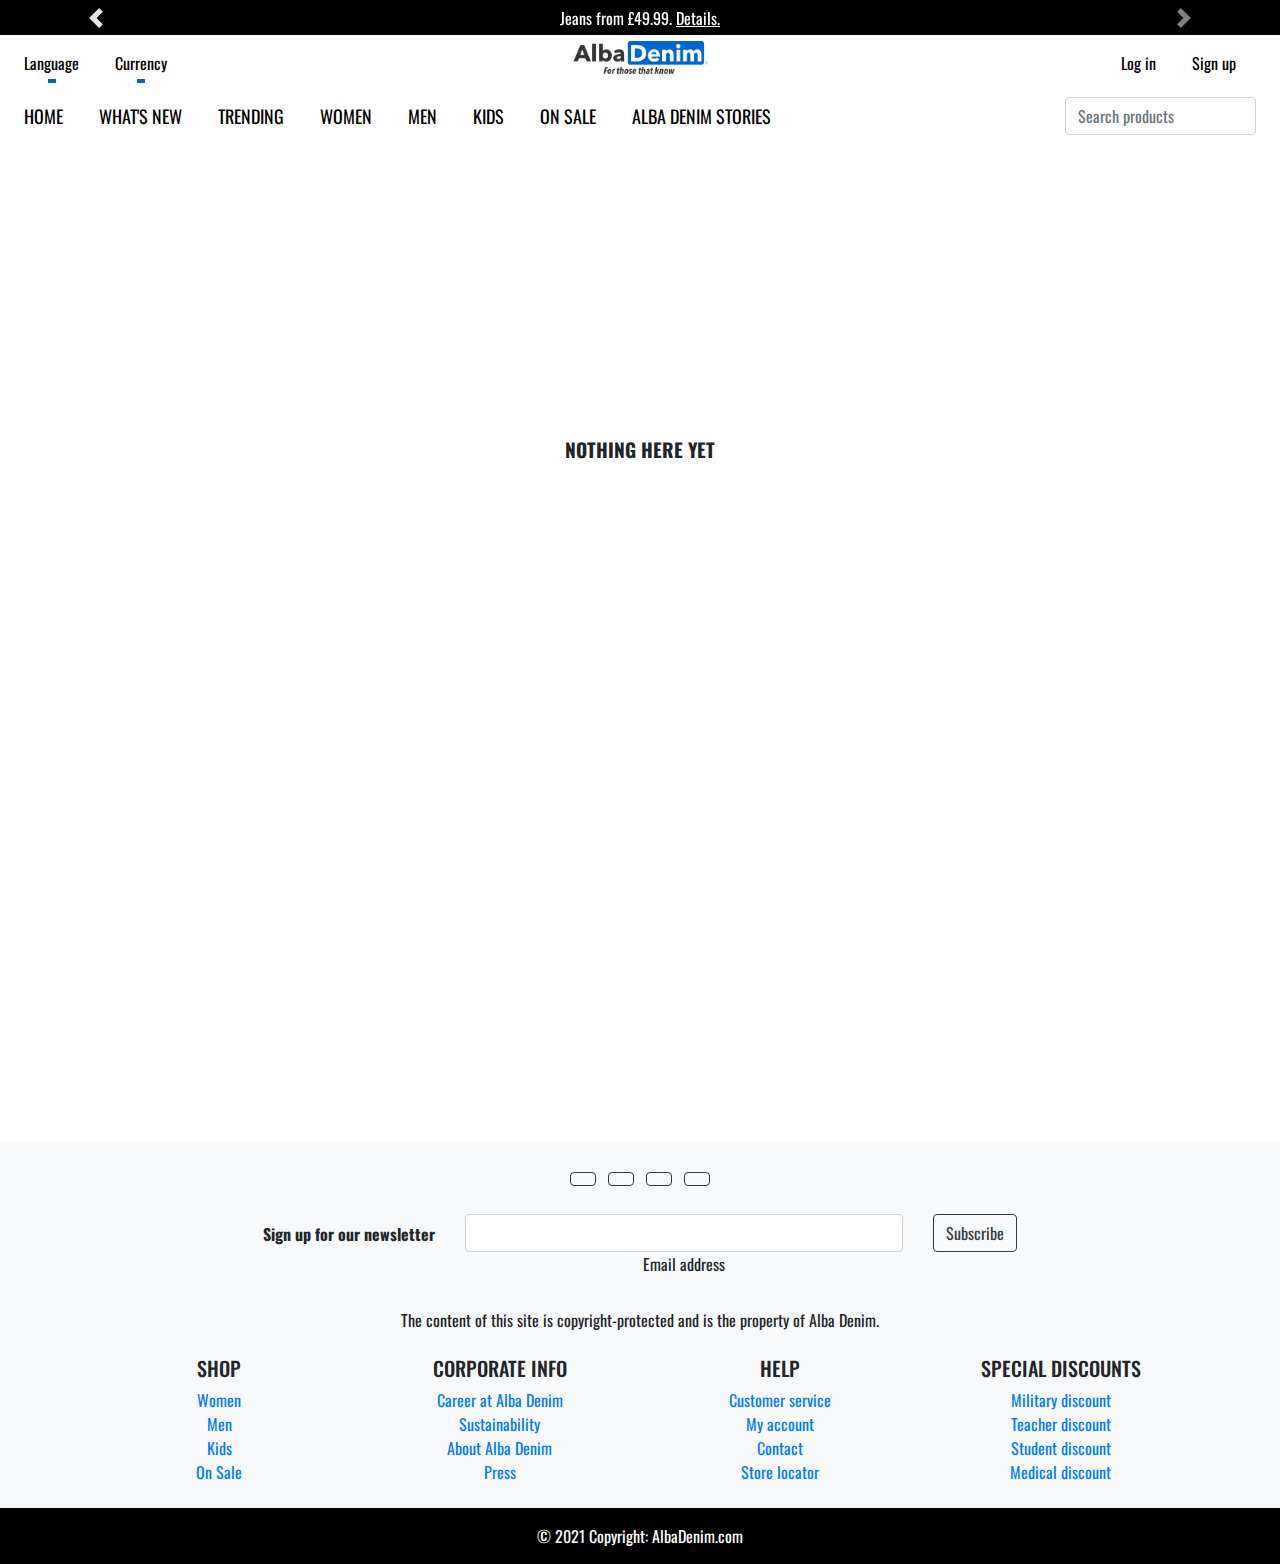
<file: men.html>
<!DOCTYPE html>
<html lang="en">
<head>
    <meta charset="UTF-8">
    <meta http-equiv="X-UA-Compatible" content="IE=edge">
    <meta name="viewport" content="width=device-width, initial-scale=1.0">
    <link rel="apple-touch-icon" sizes="180x180" href="apple-touch-icon.png">
    <link rel="icon" type="image/png" sizes="32x32" href="favicon-32x32.png">
    <link rel="icon" type="image/png" sizes="16x16" href="favicon-16x16.png">
    <link rel="manifest" href="/site.webmanifest">
    <link rel="stylesheet" href="landing.css">
    <link rel="apple-touch-icon" sizes="180x180" href="apple-touch-icon.png">
    <link rel="icon" type="image/png" sizes="32x32" href="./favicon/favicon-32x32.png">
    <link rel="icon" type="image/png" sizes="16x16" href="./favicon/favicon-16x16.png">
    <link rel="manifest" href="./favicon/site.webmanifest">
    <link rel="stylesheet" href="https://maxcdn.bootstrapcdn.com/bootstrap/4.5.2/css/bootstrap.min.css">
    <script src="https://ajax.googleapis.com/ajax/libs/jquery/3.5.1/jquery.min.js"></script>
    <script src="https://cdnjs.cloudflare.com/ajax/libs/popper.js/1.16.0/umd/popper.min.js"></script>
    <script src="https://maxcdn.bootstrapcdn.com/bootstrap/4.5.2/js/bootstrap.min.js"></script>
    <link rel="stylesheet" href="https://use.fontawesome.com/releases/v5.7.0/css/all.css" integrity="sha384-lZN37f5QGtY3VHgisS14W3ExzMWZxybE1SJSEsQp9S+oqd12jhcu+A56Ebc1zFSJ" crossorigin="anonymous">
    <link rel="preconnect" href="https://fonts.gstatic.com">
    <link href="https://fonts.googleapis.com/css2?family=Oswald:wght@200;300;400;500;600;700&display=swap" rel="stylesheet">
    <title>Alba Denim - Men</title>
    <script>

    </script>
</head>
<body>
    <header>
      <div id="carouselContent" class="carousel slide" data-ride="carousel">
        <div class="carousel-inner customCarousel" role="listbox">
            <div class="carousel-item active">
                 <p>Jeans from £49.99. <a href="jeans49.html" >Details.</a></p>
            </div>
            <div class="carousel-item">                    
                <p>Free shipping on all orders over £150!</p>
            </div>
            <div class="carousel-item">
              <p style="color: rgb(196, 0, 0);">Regarding COVID-19. <a href="covid.html">Details.</a></p>
         </div>
        </div>
        <a class="carousel-control-prev" href="#carouselContent" role="button" data-slide="prev">
            <span class="carousel-control-prev-icon" aria-hidden="true"></span>
            <span class="sr-only">Previous</span>
        </a>
        <a class="carousel-control-next" href="#carouselContent" role="button" data-slide="next">
            <span class="carousel-control-next-icon" aria-hidden="true"></span>
            <span class="sr-only">Next</span>
        </a>
    </div>

        <img id="albaBrand" src="./landingImages/albaBrand.png" alt="">                

        <nav id="navnav1" class="navbar navbar-expand-lg navbar-light">
          <button class="navbar-toggler" type="button" data-toggle="collapse" data-target="#navbarSupportedContent" aria-controls="navbarSupportedContent" aria-expanded="false" aria-label="Toggle navigation">
            <span class="navbar-toggler-icon"></span>
            </button> 
            <div class="collapse navbar-collapse" id="navbarSupportedContent">
                <ul class="navbar-nav mr-auto">
                  <li class="nav-item dropdown">
                    <a class="nav-link dropdown-toggle" href="#" id="navbarDropdownMenuLink" data-toggle="dropdown" aria-haspopup="true" aria-expanded="false">
                      Language
                    </a>
                    <div class="dropdown-menu text-center" aria-labelledby="navbarDropdownMenuLink">
                      <a class="dropdown-item text-center" href="#">English</a>
                      <a class="dropdown-item text-center" href="#">German</a>
                      <a class="dropdown-item text-center" href="#">French</a>
                    </div>
                  </li>
                  <li class="nav-item dropdown">
                    <a class="nav-link dropdown-toggle" href="#" id="navbarDropdownMenuLink" data-toggle="dropdown" aria-haspopup="true" aria-expanded="false">
                      Currency
                    </a>
                    <div class="dropdown-menu text-center" aria-labelledby="navbarDropdownMenuLink">
                      <a class="dropdown-item text-center" href="#">GBP £</a>
                      <a class="dropdown-item text-center" href="#">EUR €</a>
                    </div>
                  </li>
                </ul>
                <ul class="navbar-nav ml-auto">
                    <li class="nav-item">
                      <a class="nav-link" href="#">Log in</a>
                    </li>
                    <li class="nav-item">
                        <a class="nav-link" href="#">Sign up</a>                    
                      </li>
                  </ul>
            </div>
        </nav>

        <nav id="navnav2" class="navbar navbar-expand-lg navbar-light navbar-custom">     
            <div class="collapse navbar-collapse" id="navbarSupportedContent">
              <ul class="navbar-nav mr-auto largerFontSize">
                <li class="nav-item">
                  <a class="nav-link" href="landing.html">Home</a>
                </li>
                <li class="nav-item">
                    <a class="nav-link" href="whatsnew.html">What's new</a>
                </li>
                <li class="nav-item">
                    <a class="nav-link" href="trending.html">Trending</a>
                  </li>
                <li class="nav-item">
                  <a class="nav-link" href="women.html">Women</a>
                </li>
                <li class="nav-item">
                    <a class="nav-link" href="men.html">Men</a>                    
                  </li>
                <li class="nav-item">
                    <a class="nav-link" href="kids.html">Kids</a>
                </li>
                <li class="nav-item">
                    <a class="nav-link" href="onsale.html">On Sale</a>
                </li>
                <li class="nav-item">
                  <a class="nav-link" href="stories.html">Alba Denim Stories </a>
                </li>
              </ul>

              <form class="form-inline my-2 my-lg-0">
                <input class="form-control mr-sm-2" type="search" placeholder="Search products" aria-label="Search">
              </form>
            </div>
          </nav>
    </header>


    <main>
        <div class="underConstruction">
            <p>Nothing here yet</p>
        </div>
    </main>

<footer class="bg-light text-center text-black">
    <div class="container p-4">
      <section class="mb-4">
        <a class="btn btn-outline-dark btn-floating m-1" href="#!" role="button"
          ><i class="fab fa-facebook-f"></i
        ></a>  
        <a class="btn btn-outline-dark btn-floating m-1" href="#!" role="button"
          ><i class="fab fa-twitter"></i
        ></a>    
        <a class="btn btn-outline-dark btn-floating m-1" href="#!" role="button"
          ><i class="fab fa-instagram"></i
        ></a>
        <a class="btn btn-outline-dark btn-floating m-1" href="#!" role="button"
        ><i class="fab fa-google"></i
      ></a>
      </section>
      <section class="">
        <form action="">
          <div class="row d-flex justify-content-center">
            <div class="col-auto">
              <p class="pt-2">
                <strong>Sign up for our newsletter</strong>
              </p>
            </div>
            <div class="col-md-5 col-12">
              <div class="form-outline form-white mb-4">
                <input type="email" id="form5Example2" class="form-control" />
                <label class="form-label" for="form5Example2">Email address</label>
              </div>
            </div>
            <div class="col-auto">
              <button type="submit" class="btn btn-outline-dark mb-4">
                Subscribe
              </button>
            </div>
          </div>
        </form>
      </section>
      <section class="mb-4">
        <p>
          The content of this site is copyright-protected and is the property of Alba Denim.
        </p>
      </section>
      <section class="">
        <div class="row">
          <div class="col-lg-3 col-md-6 mb-4 mb-md-0">
            <h5 class="text-uppercase">Shop</h5>
  
            <ul class="list-unstyled mb-0">
              <li>
                <a href="#!" class="text-black">Women</a>
              </li>
              <li>
                <a href="#!" class="text-black">Men</a>
              </li>
              <li>
                <a href="#!" class="text-black">Kids</a>
              </li>
              <li>
                <a href="#!" class="text-black">On Sale</a>
              </li>
            </ul>
          </div>
          <div class="col-lg-3 col-md-6 mb-4 mb-md-0">
            <h5 class="text-uppercase">Corporate info</h5>
  
            <ul class="list-unstyled mb-0">
              <li>
                <a href="#!" class="text-black">Career at Alba Denim</a>
              </li>
              <li>
                <a href="#!" class="text-black">Sustainability</a>
              </li>
              <li>
                <a href="#!" class="text-black">About Alba Denim</a>
              </li>
              <li>
                <a href="#!" class="text-black">Press</a>
              </li>
            </ul>
          </div>
          <div class="col-lg-3 col-md-6 mb-4 mb-md-0">
            <h5 class="text-uppercase">Help</h5>
  
            <ul class="list-unstyled mb-0">
              <li>
                <a href="#!" class="text-black">Customer service</a>
              </li>
              <li>
                <a href="#!" class="text-black">My account</a>
              </li>
              <li>
                <a href="#!" class="text-black">Contact</a>
              </li>
              <li>
                <a href="#!" class="text-black">Store locator</a>
              </li>
            </ul>
          </div>
          <div class="col-lg-3 col-md-6 mb-4 mb-md-0">
            <h5 class="text-uppercase">Special discounts</h5>  
            <ul class="list-unstyled mb-0">
              <li>
                <a href="#!" class="text-black">Military discount</a>
              </li>
              <li>
                <a href="#!" class="text-black">Teacher discount</a>
              </li>
              <li>
                <a href="#!" class="text-black">Student discount</a>
              </li>
              <li>
                <a href="#!" class="text-black">Medical discount</a>
              </li>
            </ul>
          </div>
        </div>
      </section>
    </div>
    <div class="text-center p-3" style="background-color: rgba(0, 0, 0);">
      
      <a class="text-white" href="#">© 2021 Copyright: AlbaDenim.com</a>
    </div>
  </footer>
</body>
</html>
</file>
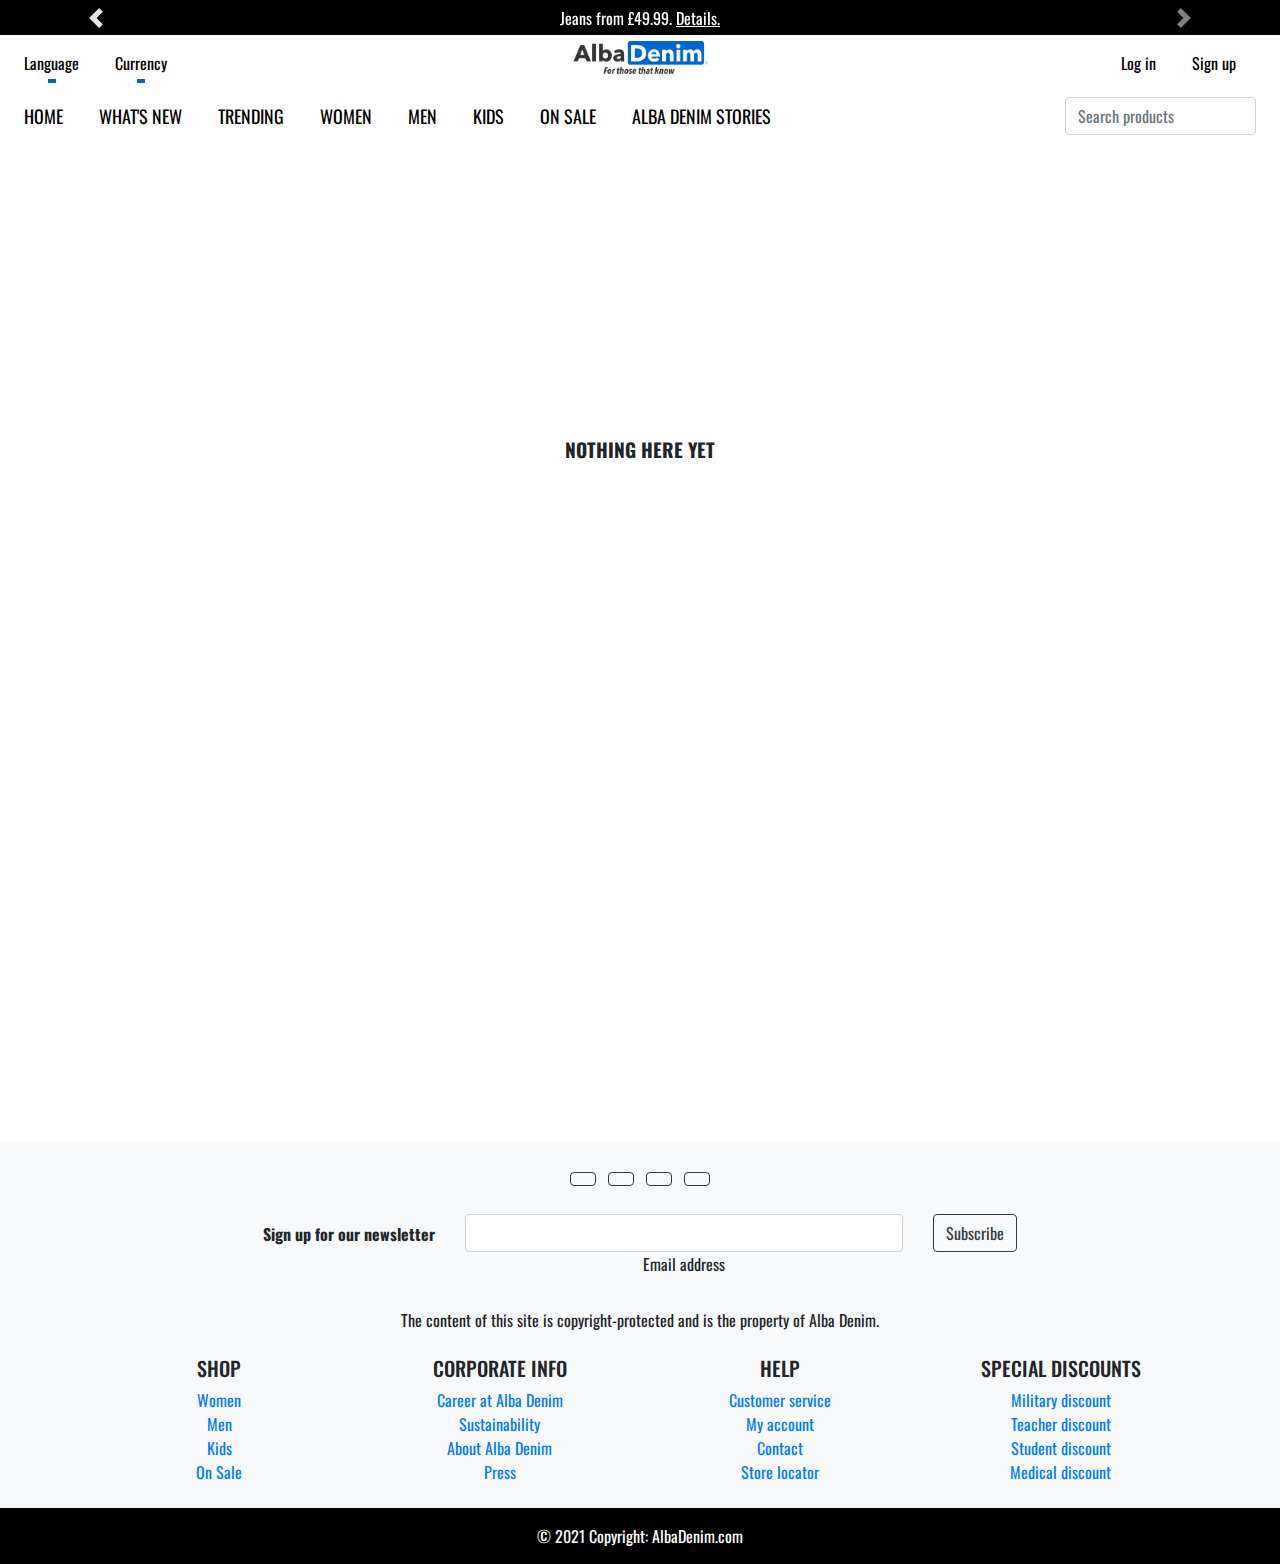
<file: onsale.html>
<!DOCTYPE html>
<html lang="en">
<head>
    <meta charset="UTF-8">
    <meta http-equiv="X-UA-Compatible" content="IE=edge">
    <meta name="viewport" content="width=device-width, initial-scale=1.0">
    <link rel="apple-touch-icon" sizes="180x180" href="apple-touch-icon.png">
    <link rel="icon" type="image/png" sizes="32x32" href="favicon-32x32.png">
    <link rel="icon" type="image/png" sizes="16x16" href="favicon-16x16.png">
    <link rel="manifest" href="/site.webmanifest">
    <link rel="stylesheet" href="landing.css">
    <link rel="apple-touch-icon" sizes="180x180" href="apple-touch-icon.png">
    <link rel="icon" type="image/png" sizes="32x32" href="./favicon/favicon-32x32.png">
    <link rel="icon" type="image/png" sizes="16x16" href="./favicon/favicon-16x16.png">
    <link rel="manifest" href="./favicon/site.webmanifest">
    <link rel="stylesheet" href="https://maxcdn.bootstrapcdn.com/bootstrap/4.5.2/css/bootstrap.min.css">
    <script src="https://ajax.googleapis.com/ajax/libs/jquery/3.5.1/jquery.min.js"></script>
    <script src="https://cdnjs.cloudflare.com/ajax/libs/popper.js/1.16.0/umd/popper.min.js"></script>
    <script src="https://maxcdn.bootstrapcdn.com/bootstrap/4.5.2/js/bootstrap.min.js"></script>
    <link rel="stylesheet" href="https://use.fontawesome.com/releases/v5.7.0/css/all.css" integrity="sha384-lZN37f5QGtY3VHgisS14W3ExzMWZxybE1SJSEsQp9S+oqd12jhcu+A56Ebc1zFSJ" crossorigin="anonymous">
    <link rel="preconnect" href="https://fonts.gstatic.com">
    <link href="https://fonts.googleapis.com/css2?family=Oswald:wght@200;300;400;500;600;700&display=swap" rel="stylesheet">
    <title>Alba Denim - On Sale</title>
    <script>
       
    </script>
</head>
<body>
    <header>
      <div id="carouselContent" class="carousel slide" data-ride="carousel">
        <div class="carousel-inner customCarousel" role="listbox">
            <div class="carousel-item active">
                 <p>Jeans from £49.99. <a href="jeans49.html" >Details.</a></p>
            </div>
            <div class="carousel-item">                    
                <p>Free shipping on all orders over £150!</p>
            </div>
            <div class="carousel-item">
              <p style="color: rgb(196, 0, 0);">Regarding COVID-19. <a href="covid.html">Details.</a></p>
         </div>
        </div>
        <a class="carousel-control-prev" href="#carouselContent" role="button" data-slide="prev">
            <span class="carousel-control-prev-icon" aria-hidden="true"></span>
            <span class="sr-only">Previous</span>
        </a>
        <a class="carousel-control-next" href="#carouselContent" role="button" data-slide="next">
            <span class="carousel-control-next-icon" aria-hidden="true"></span>
            <span class="sr-only">Next</span>
        </a>
    </div>

        <img id="albaBrand" src="./landingImages/albaBrand.png" alt="">                

        <nav id="navnav1" class="navbar navbar-expand-lg navbar-light">
          <button class="navbar-toggler" type="button" data-toggle="collapse" data-target="#navbarSupportedContent" aria-controls="navbarSupportedContent" aria-expanded="false" aria-label="Toggle navigation">
            <span class="navbar-toggler-icon"></span>
            </button> 
            <div class="collapse navbar-collapse" id="navbarSupportedContent">
                <ul class="navbar-nav mr-auto">
                  <li class="nav-item dropdown">
                    <a class="nav-link dropdown-toggle" href="#" id="navbarDropdownMenuLink" data-toggle="dropdown" aria-haspopup="true" aria-expanded="false">
                      Language
                    </a>
                    <div class="dropdown-menu text-center" aria-labelledby="navbarDropdownMenuLink">
                      <a class="dropdown-item text-center" href="#">English</a>
                      <a class="dropdown-item text-center" href="#">German</a>
                      <a class="dropdown-item text-center" href="#">French</a>
                    </div>
                  </li>
                  <li class="nav-item dropdown">
                    <a class="nav-link dropdown-toggle" href="#" id="navbarDropdownMenuLink" data-toggle="dropdown" aria-haspopup="true" aria-expanded="false">
                      Currency
                    </a>
                    <div class="dropdown-menu text-center" aria-labelledby="navbarDropdownMenuLink">
                      <a class="dropdown-item text-center" href="#">GBP £</a>
                      <a class="dropdown-item text-center" href="#">EUR €</a>
                    </div>
                  </li>
                </ul>
                <ul class="navbar-nav ml-auto">
                    <li class="nav-item">
                      <a class="nav-link" href="#">Log in</a>
                    </li>
                    <li class="nav-item">
                        <a class="nav-link" href="#">Sign up</a>                    
                      </li>
                  </ul>
            </div>
        </nav>

        <nav id="navnav2" class="navbar navbar-expand-lg navbar-light navbar-custom">     
            <div class="collapse navbar-collapse" id="navbarSupportedContent">
              <ul class="navbar-nav mr-auto largerFontSize">
                <li class="nav-item">
                  <a class="nav-link" href="landing.html">Home</a>
                </li>
                <li class="nav-item">
                    <a class="nav-link" href="whatsnew.html">What's new</a>
                </li>
                <li class="nav-item">
                    <a class="nav-link" href="trending.html">Trending</a>
                  </li>
                <li class="nav-item">
                  <a class="nav-link" href="women.html">Women</a>
                </li>
                <li class="nav-item">
                    <a class="nav-link" href="men.html">Men</a>                    
                  </li>
                <li class="nav-item">
                    <a class="nav-link" href="kids.html">Kids</a>
                </li>
                <li class="nav-item">
                    <a class="nav-link" href="onsale.html">On Sale</a>
                </li>
                <li class="nav-item">
                  <a class="nav-link" href="stories.html">Alba Denim Stories </a>
                </li>
              </ul>

              <form class="form-inline my-2 my-lg-0">
                <input class="form-control mr-sm-2" type="search" placeholder="Search products" aria-label="Search">
              </form>
            </div>
          </nav>
    </header>


    <main>
        <div class="underConstruction">
            <p>Nothing here yet</p>
        </div>
    </main>

<footer class="bg-light text-center text-black">
    <div class="container p-4">
      <section class="mb-4">
        <a class="btn btn-outline-dark btn-floating m-1" href="#!" role="button"
          ><i class="fab fa-facebook-f"></i
        ></a>  
        <a class="btn btn-outline-dark btn-floating m-1" href="#!" role="button"
          ><i class="fab fa-twitter"></i
        ></a>    
        <a class="btn btn-outline-dark btn-floating m-1" href="#!" role="button"
          ><i class="fab fa-instagram"></i
        ></a>
        <a class="btn btn-outline-dark btn-floating m-1" href="#!" role="button"
        ><i class="fab fa-google"></i
      ></a>
      </section>
      <section class="">
        <form action="">
          <div class="row d-flex justify-content-center">
            <div class="col-auto">
              <p class="pt-2">
                <strong>Sign up for our newsletter</strong>
              </p>
            </div>
            <div class="col-md-5 col-12">
              <div class="form-outline form-white mb-4">
                <input type="email" id="form5Example2" class="form-control" />
                <label class="form-label" for="form5Example2">Email address</label>
              </div>
            </div>
            <div class="col-auto">
              <button type="submit" class="btn btn-outline-dark mb-4">
                Subscribe
              </button>
            </div>
          </div>
        </form>
      </section>
      <section class="mb-4">
        <p>
          The content of this site is copyright-protected and is the property of Alba Denim.
        </p>
      </section>
      <section class="">
        <div class="row">
          <div class="col-lg-3 col-md-6 mb-4 mb-md-0">
            <h5 class="text-uppercase">Shop</h5>
  
            <ul class="list-unstyled mb-0">
              <li>
                <a href="#!" class="text-black">Women</a>
              </li>
              <li>
                <a href="#!" class="text-black">Men</a>
              </li>
              <li>
                <a href="#!" class="text-black">Kids</a>
              </li>
              <li>
                <a href="#!" class="text-black">On Sale</a>
              </li>
            </ul>
          </div>
          <div class="col-lg-3 col-md-6 mb-4 mb-md-0">
            <h5 class="text-uppercase">Corporate info</h5>
  
            <ul class="list-unstyled mb-0">
              <li>
                <a href="#!" class="text-black">Career at Alba Denim</a>
              </li>
              <li>
                <a href="#!" class="text-black">Sustainability</a>
              </li>
              <li>
                <a href="#!" class="text-black">About Alba Denim</a>
              </li>
              <li>
                <a href="#!" class="text-black">Press</a>
              </li>
            </ul>
          </div>
          <div class="col-lg-3 col-md-6 mb-4 mb-md-0">
            <h5 class="text-uppercase">Help</h5>
  
            <ul class="list-unstyled mb-0">
              <li>
                <a href="#!" class="text-black">Customer service</a>
              </li>
              <li>
                <a href="#!" class="text-black">My account</a>
              </li>
              <li>
                <a href="#!" class="text-black">Contact</a>
              </li>
              <li>
                <a href="#!" class="text-black">Store locator</a>
              </li>
            </ul>
          </div>
          <div class="col-lg-3 col-md-6 mb-4 mb-md-0">
            <h5 class="text-uppercase">Special discounts</h5>  
            <ul class="list-unstyled mb-0">
              <li>
                <a href="#!" class="text-black">Military discount</a>
              </li>
              <li>
                <a href="#!" class="text-black">Teacher discount</a>
              </li>
              <li>
                <a href="#!" class="text-black">Student discount</a>
              </li>
              <li>
                <a href="#!" class="text-black">Medical discount</a>
              </li>
            </ul>
          </div>
        </div>
      </section>
    </div>
    <div class="text-center p-3" style="background-color: rgba(0, 0, 0);">
      
      <a class="text-white" href="#">© 2021 Copyright: AlbaDenim.com</a>
    </div>
  </footer>
</body>
</html>
</file>
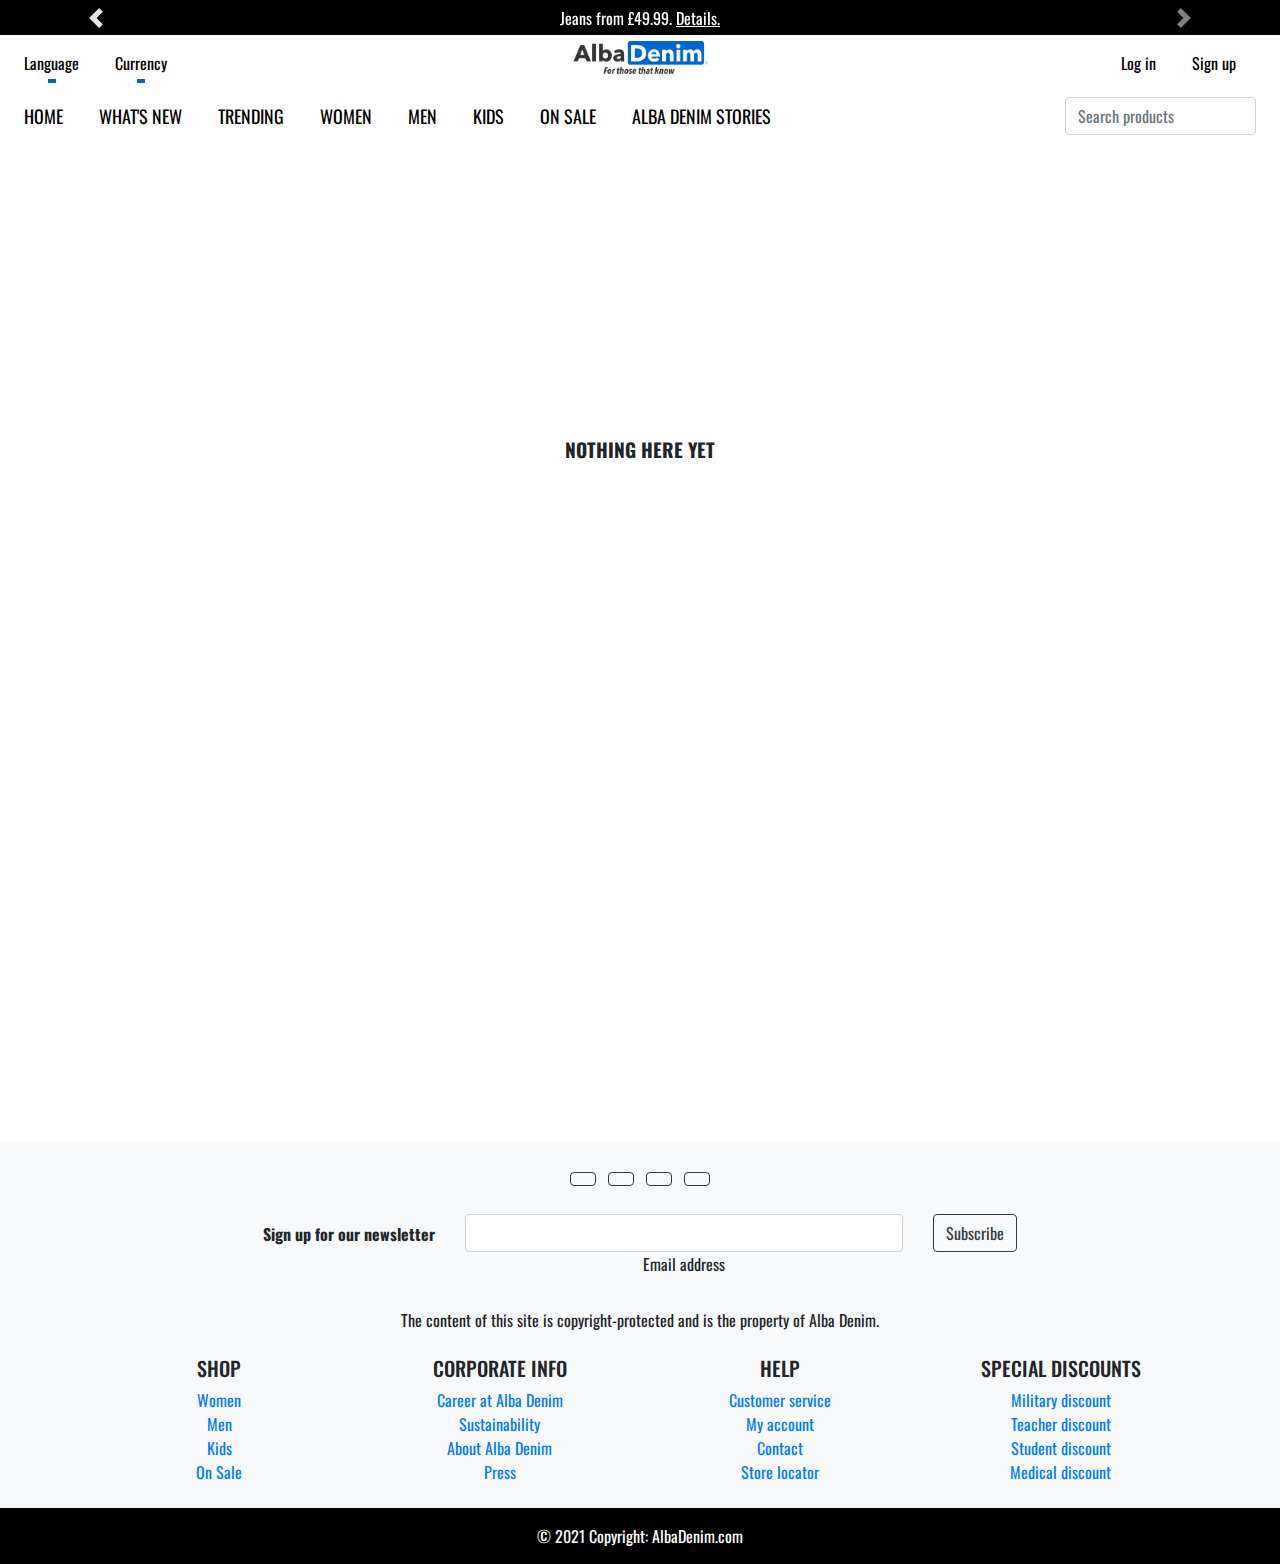
<file: princecharming.html>
<!DOCTYPE html>
<html lang="en">
<head>
    <meta charset="UTF-8">
    <meta http-equiv="X-UA-Compatible" content="IE=edge">
    <meta name="viewport" content="width=device-width, initial-scale=1.0">
    <link rel="apple-touch-icon" sizes="180x180" href="apple-touch-icon.png">
    <link rel="icon" type="image/png" sizes="32x32" href="favicon-32x32.png">
    <link rel="icon" type="image/png" sizes="16x16" href="favicon-16x16.png">
    <link rel="manifest" href="/site.webmanifest">
    <link rel="stylesheet" href="landing.css">
    <link rel="apple-touch-icon" sizes="180x180" href="apple-touch-icon.png">
    <link rel="icon" type="image/png" sizes="32x32" href="./favicon/favicon-32x32.png">
    <link rel="icon" type="image/png" sizes="16x16" href="./favicon/favicon-16x16.png">
    <link rel="manifest" href="./favicon/site.webmanifest">
    <link rel="stylesheet" href="https://maxcdn.bootstrapcdn.com/bootstrap/4.5.2/css/bootstrap.min.css">
    <script src="https://ajax.googleapis.com/ajax/libs/jquery/3.5.1/jquery.min.js"></script>
    <script src="https://cdnjs.cloudflare.com/ajax/libs/popper.js/1.16.0/umd/popper.min.js"></script>
    <script src="https://maxcdn.bootstrapcdn.com/bootstrap/4.5.2/js/bootstrap.min.js"></script>
    <link rel="stylesheet" href="https://use.fontawesome.com/releases/v5.7.0/css/all.css" integrity="sha384-lZN37f5QGtY3VHgisS14W3ExzMWZxybE1SJSEsQp9S+oqd12jhcu+A56Ebc1zFSJ" crossorigin="anonymous">
    <link rel="preconnect" href="https://fonts.gstatic.com">
    <link href="https://fonts.googleapis.com/css2?family=Oswald:wght@200;300;400;500;600;700&display=swap" rel="stylesheet">
    <title>Alba Denim - Prince Charming Collection</title>
    <script>
       
    </script>
</head>
<body>
    <header>
      <div id="carouselContent" class="carousel slide" data-ride="carousel">
        <div class="carousel-inner customCarousel" role="listbox">
            <div class="carousel-item active">
                 <p>Jeans from £49.99. <a href="jeans49.html" >Details.</a></p>
            </div>
            <div class="carousel-item">                    
                <p>Free shipping on all orders over £150!</p>
            </div>
            <div class="carousel-item">
              <p style="color: rgb(196, 0, 0);">Regarding COVID-19. <a href="covid.html">Details.</a></p>
         </div>
        </div>
        <a class="carousel-control-prev" href="#carouselContent" role="button" data-slide="prev">
            <span class="carousel-control-prev-icon" aria-hidden="true"></span>
            <span class="sr-only">Previous</span>
        </a>
        <a class="carousel-control-next" href="#carouselContent" role="button" data-slide="next">
            <span class="carousel-control-next-icon" aria-hidden="true"></span>
            <span class="sr-only">Next</span>
        </a>
    </div>

        <img id="albaBrand" src="./landingImages/albaBrand.png" alt="">                

        <nav id="navnav1" class="navbar navbar-expand-lg navbar-light">
          <button class="navbar-toggler" type="button" data-toggle="collapse" data-target="#navbarSupportedContent" aria-controls="navbarSupportedContent" aria-expanded="false" aria-label="Toggle navigation">
            <span class="navbar-toggler-icon"></span>
            </button> 
            <div class="collapse navbar-collapse" id="navbarSupportedContent">
                <ul class="navbar-nav mr-auto">
                  <li class="nav-item dropdown">
                    <a class="nav-link dropdown-toggle" href="#" id="navbarDropdownMenuLink" data-toggle="dropdown" aria-haspopup="true" aria-expanded="false">
                      Language
                    </a>
                    <div class="dropdown-menu text-center" aria-labelledby="navbarDropdownMenuLink">
                      <a class="dropdown-item text-center" href="#">English</a>
                      <a class="dropdown-item text-center" href="#">German</a>
                      <a class="dropdown-item text-center" href="#">French</a>
                    </div>
                  </li>
                  <li class="nav-item dropdown">
                    <a class="nav-link dropdown-toggle" href="#" id="navbarDropdownMenuLink" data-toggle="dropdown" aria-haspopup="true" aria-expanded="false">
                      Currency
                    </a>
                    <div class="dropdown-menu text-center" aria-labelledby="navbarDropdownMenuLink">
                      <a class="dropdown-item text-center" href="#">GBP £</a>
                      <a class="dropdown-item text-center" href="#">EUR €</a>
                    </div>
                  </li>
                </ul>
                <ul class="navbar-nav ml-auto">
                    <li class="nav-item">
                      <a class="nav-link" href="#">Log in</a>
                    </li>
                    <li class="nav-item">
                        <a class="nav-link" href="#">Sign up</a>                    
                      </li>
                  </ul>
            </div>
        </nav>

        <nav id="navnav2" class="navbar navbar-expand-lg navbar-light navbar-custom">     
            <div class="collapse navbar-collapse" id="navbarSupportedContent">
              <ul class="navbar-nav mr-auto largerFontSize">
                <li class="nav-item">
                  <a class="nav-link" href="landing.html">Home</a>
                </li>
                <li class="nav-item">
                    <a class="nav-link" href="whatsnew.html">What's new</a>
                </li>
                <li class="nav-item">
                    <a class="nav-link" href="trending.html">Trending</a>
                  </li>
                <li class="nav-item">
                  <a class="nav-link" href="women.html">Women</a>
                </li>
                <li class="nav-item">
                    <a class="nav-link" href="men.html">Men</a>                    
                  </li>
                <li class="nav-item">
                    <a class="nav-link" href="kids.html">Kids</a>
                </li>
                <li class="nav-item">
                    <a class="nav-link" href="onsale.html">On Sale</a>
                </li>
                <li class="nav-item">
                  <a class="nav-link" href="stories.html">Alba Denim Stories </a>
                </li>
              </ul>

              <form class="form-inline my-2 my-lg-0">
                <input class="form-control mr-sm-2" type="search" placeholder="Search products" aria-label="Search">
              </form>
            </div>
          </nav>
    </header>


    <main>
        <div class="underConstruction">
            <p>Nothing here yet</p>
        </div>
    </main>

<footer class="bg-light text-center text-black">
    <div class="container p-4">
      <section class="mb-4">
        <a class="btn btn-outline-dark btn-floating m-1" href="#!" role="button"
          ><i class="fab fa-facebook-f"></i
        ></a>  
        <a class="btn btn-outline-dark btn-floating m-1" href="#!" role="button"
          ><i class="fab fa-twitter"></i
        ></a>    
        <a class="btn btn-outline-dark btn-floating m-1" href="#!" role="button"
          ><i class="fab fa-instagram"></i
        ></a>
        <a class="btn btn-outline-dark btn-floating m-1" href="#!" role="button"
        ><i class="fab fa-google"></i
      ></a>
      </section>
      <section class="">
        <form action="">
          <div class="row d-flex justify-content-center">
            <div class="col-auto">
              <p class="pt-2">
                <strong>Sign up for our newsletter</strong>
              </p>
            </div>
            <div class="col-md-5 col-12">
              <div class="form-outline form-white mb-4">
                <input type="email" id="form5Example2" class="form-control" />
                <label class="form-label" for="form5Example2">Email address</label>
              </div>
            </div>
            <div class="col-auto">
              <button type="submit" class="btn btn-outline-dark mb-4">
                Subscribe
              </button>
            </div>
          </div>
        </form>
      </section>
      <section class="mb-4">
        <p>
          The content of this site is copyright-protected and is the property of Alba Denim.
        </p>
      </section>
      <section class="">
        <div class="row">
          <div class="col-lg-3 col-md-6 mb-4 mb-md-0">
            <h5 class="text-uppercase">Shop</h5>
  
            <ul class="list-unstyled mb-0">
              <li>
                <a href="#!" class="text-black">Women</a>
              </li>
              <li>
                <a href="#!" class="text-black">Men</a>
              </li>
              <li>
                <a href="#!" class="text-black">Kids</a>
              </li>
              <li>
                <a href="#!" class="text-black">On Sale</a>
              </li>
            </ul>
          </div>
          <div class="col-lg-3 col-md-6 mb-4 mb-md-0">
            <h5 class="text-uppercase">Corporate info</h5>
  
            <ul class="list-unstyled mb-0">
              <li>
                <a href="#!" class="text-black">Career at Alba Denim</a>
              </li>
              <li>
                <a href="#!" class="text-black">Sustainability</a>
              </li>
              <li>
                <a href="#!" class="text-black">About Alba Denim</a>
              </li>
              <li>
                <a href="#!" class="text-black">Press</a>
              </li>
            </ul>
          </div>
          <div class="col-lg-3 col-md-6 mb-4 mb-md-0">
            <h5 class="text-uppercase">Help</h5>
  
            <ul class="list-unstyled mb-0">
              <li>
                <a href="#!" class="text-black">Customer service</a>
              </li>
              <li>
                <a href="#!" class="text-black">My account</a>
              </li>
              <li>
                <a href="#!" class="text-black">Contact</a>
              </li>
              <li>
                <a href="#!" class="text-black">Store locator</a>
              </li>
            </ul>
          </div>
          <div class="col-lg-3 col-md-6 mb-4 mb-md-0">
            <h5 class="text-uppercase">Special discounts</h5>  
            <ul class="list-unstyled mb-0">
              <li>
                <a href="#!" class="text-black">Military discount</a>
              </li>
              <li>
                <a href="#!" class="text-black">Teacher discount</a>
              </li>
              <li>
                <a href="#!" class="text-black">Student discount</a>
              </li>
              <li>
                <a href="#!" class="text-black">Medical discount</a>
              </li>
            </ul>
          </div>
        </div>
      </section>
    </div>
    <div class="text-center p-3" style="background-color: rgba(0, 0, 0);">
      
      <a class="text-white" href="#">© 2021 Copyright: AlbaDenim.com</a>
    </div>
  </footer>
</body>
</html>
</file>
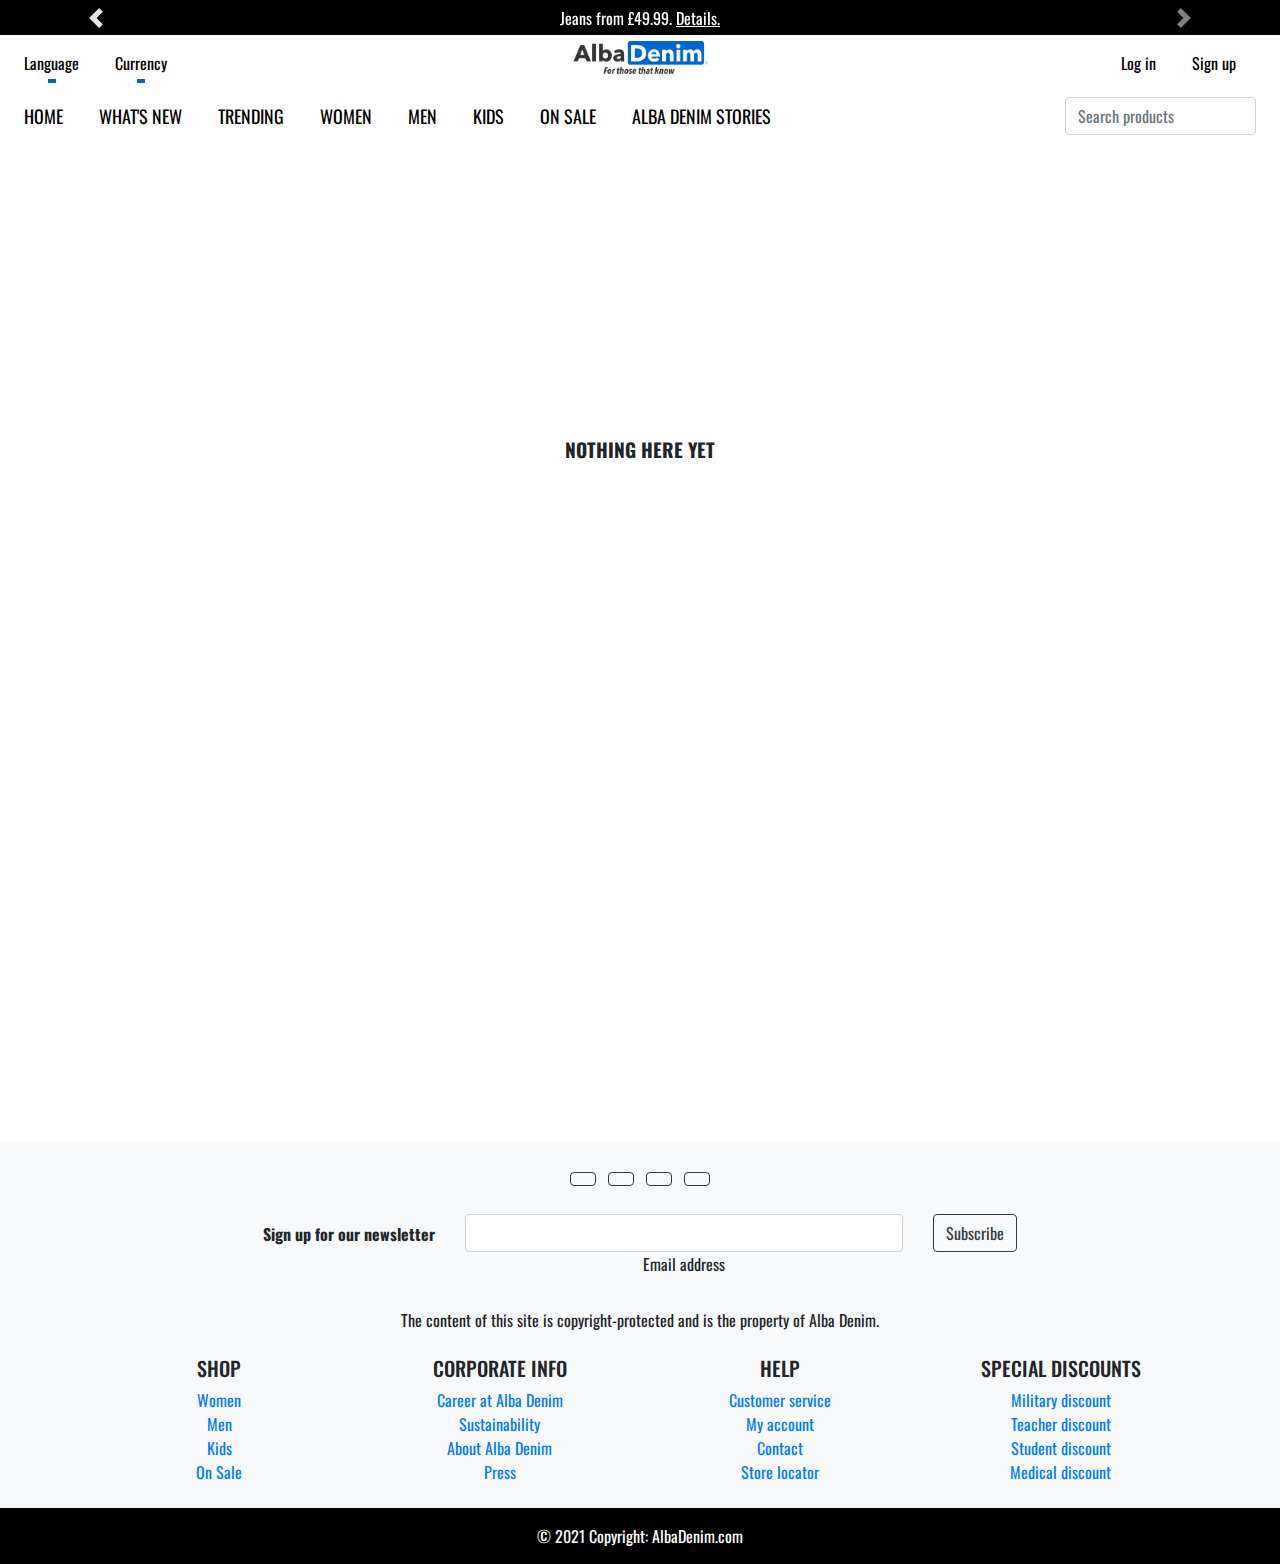
<file: stories.html>
<!DOCTYPE html>
<html lang="en">
<head>
    <meta charset="UTF-8">
    <meta http-equiv="X-UA-Compatible" content="IE=edge">
    <meta name="viewport" content="width=device-width, initial-scale=1.0">
    <link rel="apple-touch-icon" sizes="180x180" href="apple-touch-icon.png">
    <link rel="icon" type="image/png" sizes="32x32" href="favicon-32x32.png">
    <link rel="icon" type="image/png" sizes="16x16" href="favicon-16x16.png">
    <link rel="manifest" href="/site.webmanifest">
    <link rel="stylesheet" href="landing.css">
    <link rel="apple-touch-icon" sizes="180x180" href="apple-touch-icon.png">
    <link rel="icon" type="image/png" sizes="32x32" href="./favicon/favicon-32x32.png">
    <link rel="icon" type="image/png" sizes="16x16" href="./favicon/favicon-16x16.png">
    <link rel="manifest" href="./favicon/site.webmanifest">
    <link rel="stylesheet" href="https://maxcdn.bootstrapcdn.com/bootstrap/4.5.2/css/bootstrap.min.css">
    <script src="https://ajax.googleapis.com/ajax/libs/jquery/3.5.1/jquery.min.js"></script>
    <script src="https://cdnjs.cloudflare.com/ajax/libs/popper.js/1.16.0/umd/popper.min.js"></script>
    <script src="https://maxcdn.bootstrapcdn.com/bootstrap/4.5.2/js/bootstrap.min.js"></script>
    <link rel="stylesheet" href="https://use.fontawesome.com/releases/v5.7.0/css/all.css" integrity="sha384-lZN37f5QGtY3VHgisS14W3ExzMWZxybE1SJSEsQp9S+oqd12jhcu+A56Ebc1zFSJ" crossorigin="anonymous">
    <link rel="preconnect" href="https://fonts.gstatic.com">
    <link href="https://fonts.googleapis.com/css2?family=Oswald:wght@200;300;400;500;600;700&display=swap" rel="stylesheet">
    <title>Alba Denim - Stories</title>
    <script>
       
    </script>
</head>
<body>
    <header>
      <div id="carouselContent" class="carousel slide" data-ride="carousel">
        <div class="carousel-inner customCarousel" role="listbox">
            <div class="carousel-item active">
                 <p>Jeans from £49.99. <a href="jeans49.html" >Details.</a></p>
            </div>
            <div class="carousel-item">                    
                <p>Free shipping on all orders over £150!</p>
            </div>
            <div class="carousel-item">
              <p style="color: rgb(196, 0, 0);">Regarding COVID-19. <a href="covid.html">Details.</a></p>
         </div>
        </div>
        <a class="carousel-control-prev" href="#carouselContent" role="button" data-slide="prev">
            <span class="carousel-control-prev-icon" aria-hidden="true"></span>
            <span class="sr-only">Previous</span>
        </a>
        <a class="carousel-control-next" href="#carouselContent" role="button" data-slide="next">
            <span class="carousel-control-next-icon" aria-hidden="true"></span>
            <span class="sr-only">Next</span>
        </a>
    </div>

        <img id="albaBrand" src="./landingImages/albaBrand.png" alt="">                

        <nav id="navnav1" class="navbar navbar-expand-lg navbar-light">
          <button class="navbar-toggler" type="button" data-toggle="collapse" data-target="#navbarSupportedContent" aria-controls="navbarSupportedContent" aria-expanded="false" aria-label="Toggle navigation">
            <span class="navbar-toggler-icon"></span>
            </button> 
            <div class="collapse navbar-collapse" id="navbarSupportedContent">
                <ul class="navbar-nav mr-auto">
                  <li class="nav-item dropdown">
                    <a class="nav-link dropdown-toggle" href="#" id="navbarDropdownMenuLink" data-toggle="dropdown" aria-haspopup="true" aria-expanded="false">
                      Language
                    </a>
                    <div class="dropdown-menu text-center" aria-labelledby="navbarDropdownMenuLink">
                      <a class="dropdown-item text-center" href="#">English</a>
                      <a class="dropdown-item text-center" href="#">German</a>
                      <a class="dropdown-item text-center" href="#">French</a>
                    </div>
                  </li>
                  <li class="nav-item dropdown">
                    <a class="nav-link dropdown-toggle" href="#" id="navbarDropdownMenuLink" data-toggle="dropdown" aria-haspopup="true" aria-expanded="false">
                      Currency
                    </a>
                    <div class="dropdown-menu text-center" aria-labelledby="navbarDropdownMenuLink">
                      <a class="dropdown-item text-center" href="#">GBP £</a>
                      <a class="dropdown-item text-center" href="#">EUR €</a>
                    </div>
                  </li>
                </ul>
                <ul class="navbar-nav ml-auto">
                    <li class="nav-item">
                      <a class="nav-link" href="#">Log in</a>
                    </li>
                    <li class="nav-item">
                        <a class="nav-link" href="#">Sign up</a>                    
                      </li>
                  </ul>
            </div>
        </nav>

        <nav id="navnav2" class="navbar navbar-expand-lg navbar-light navbar-custom">     
            <div class="collapse navbar-collapse" id="navbarSupportedContent">
              <ul class="navbar-nav mr-auto largerFontSize">
                <li class="nav-item">
                  <a class="nav-link" href="landing.html">Home</a>
                </li>
                <li class="nav-item">
                    <a class="nav-link" href="whatsnew.html">What's new</a>
                </li>
                <li class="nav-item">
                    <a class="nav-link" href="trending.html">Trending</a>
                  </li>
                <li class="nav-item">
                  <a class="nav-link" href="women.html">Women</a>
                </li>
                <li class="nav-item">
                    <a class="nav-link" href="men.html">Men</a>                    
                  </li>
                <li class="nav-item">
                    <a class="nav-link" href="kids.html">Kids</a>
                </li>
                <li class="nav-item">
                    <a class="nav-link" href="onsale.html">On Sale</a>
                </li>
                <li class="nav-item">
                  <a class="nav-link" href="stories.html">Alba Denim Stories </a>
                </li>
              </ul>

              <form class="form-inline my-2 my-lg-0">
                <input class="form-control mr-sm-2" type="search" placeholder="Search products" aria-label="Search">
              </form>
            </div>
          </nav>
    </header>


    <main>
        <div class="underConstruction">
            <p>Nothing here yet</p>
        </div>
    </main>

<footer class="bg-light text-center text-black">
    <div class="container p-4">
      <section class="mb-4">
        <a class="btn btn-outline-dark btn-floating m-1" href="#!" role="button"
          ><i class="fab fa-facebook-f"></i
        ></a>  
        <a class="btn btn-outline-dark btn-floating m-1" href="#!" role="button"
          ><i class="fab fa-twitter"></i
        ></a>    
        <a class="btn btn-outline-dark btn-floating m-1" href="#!" role="button"
          ><i class="fab fa-instagram"></i
        ></a>
        <a class="btn btn-outline-dark btn-floating m-1" href="#!" role="button"
        ><i class="fab fa-google"></i
      ></a>
      </section>
      <section class="">
        <form action="">
          <div class="row d-flex justify-content-center">
            <div class="col-auto">
              <p class="pt-2">
                <strong>Sign up for our newsletter</strong>
              </p>
            </div>
            <div class="col-md-5 col-12">
              <div class="form-outline form-white mb-4">
                <input type="email" id="form5Example2" class="form-control" />
                <label class="form-label" for="form5Example2">Email address</label>
              </div>
            </div>
            <div class="col-auto">
              <button type="submit" class="btn btn-outline-dark mb-4">
                Subscribe
              </button>
            </div>
          </div>
        </form>
      </section>
      <section class="mb-4">
        <p>
          The content of this site is copyright-protected and is the property of Alba Denim.
        </p>
      </section>
      <section class="">
        <div class="row">
          <div class="col-lg-3 col-md-6 mb-4 mb-md-0">
            <h5 class="text-uppercase">Shop</h5>
  
            <ul class="list-unstyled mb-0">
              <li>
                <a href="#!" class="text-black">Women</a>
              </li>
              <li>
                <a href="#!" class="text-black">Men</a>
              </li>
              <li>
                <a href="#!" class="text-black">Kids</a>
              </li>
              <li>
                <a href="#!" class="text-black">On Sale</a>
              </li>
            </ul>
          </div>
          <div class="col-lg-3 col-md-6 mb-4 mb-md-0">
            <h5 class="text-uppercase">Corporate info</h5>
  
            <ul class="list-unstyled mb-0">
              <li>
                <a href="#!" class="text-black">Career at Alba Denim</a>
              </li>
              <li>
                <a href="#!" class="text-black">Sustainability</a>
              </li>
              <li>
                <a href="#!" class="text-black">About Alba Denim</a>
              </li>
              <li>
                <a href="#!" class="text-black">Press</a>
              </li>
            </ul>
          </div>
          <div class="col-lg-3 col-md-6 mb-4 mb-md-0">
            <h5 class="text-uppercase">Help</h5>
  
            <ul class="list-unstyled mb-0">
              <li>
                <a href="#!" class="text-black">Customer service</a>
              </li>
              <li>
                <a href="#!" class="text-black">My account</a>
              </li>
              <li>
                <a href="#!" class="text-black">Contact</a>
              </li>
              <li>
                <a href="#!" class="text-black">Store locator</a>
              </li>
            </ul>
          </div>
          <div class="col-lg-3 col-md-6 mb-4 mb-md-0">
            <h5 class="text-uppercase">Special discounts</h5>  
            <ul class="list-unstyled mb-0">
              <li>
                <a href="#!" class="text-black">Military discount</a>
              </li>
              <li>
                <a href="#!" class="text-black">Teacher discount</a>
              </li>
              <li>
                <a href="#!" class="text-black">Student discount</a>
              </li>
              <li>
                <a href="#!" class="text-black">Medical discount</a>
              </li>
            </ul>
          </div>
        </div>
      </section>
    </div>
    <div class="text-center p-3" style="background-color: rgba(0, 0, 0);">
      
      <a class="text-white" href="#">© 2021 Copyright: AlbaDenim.com</a>
    </div>
  </footer>
</body>
</html>
</file>
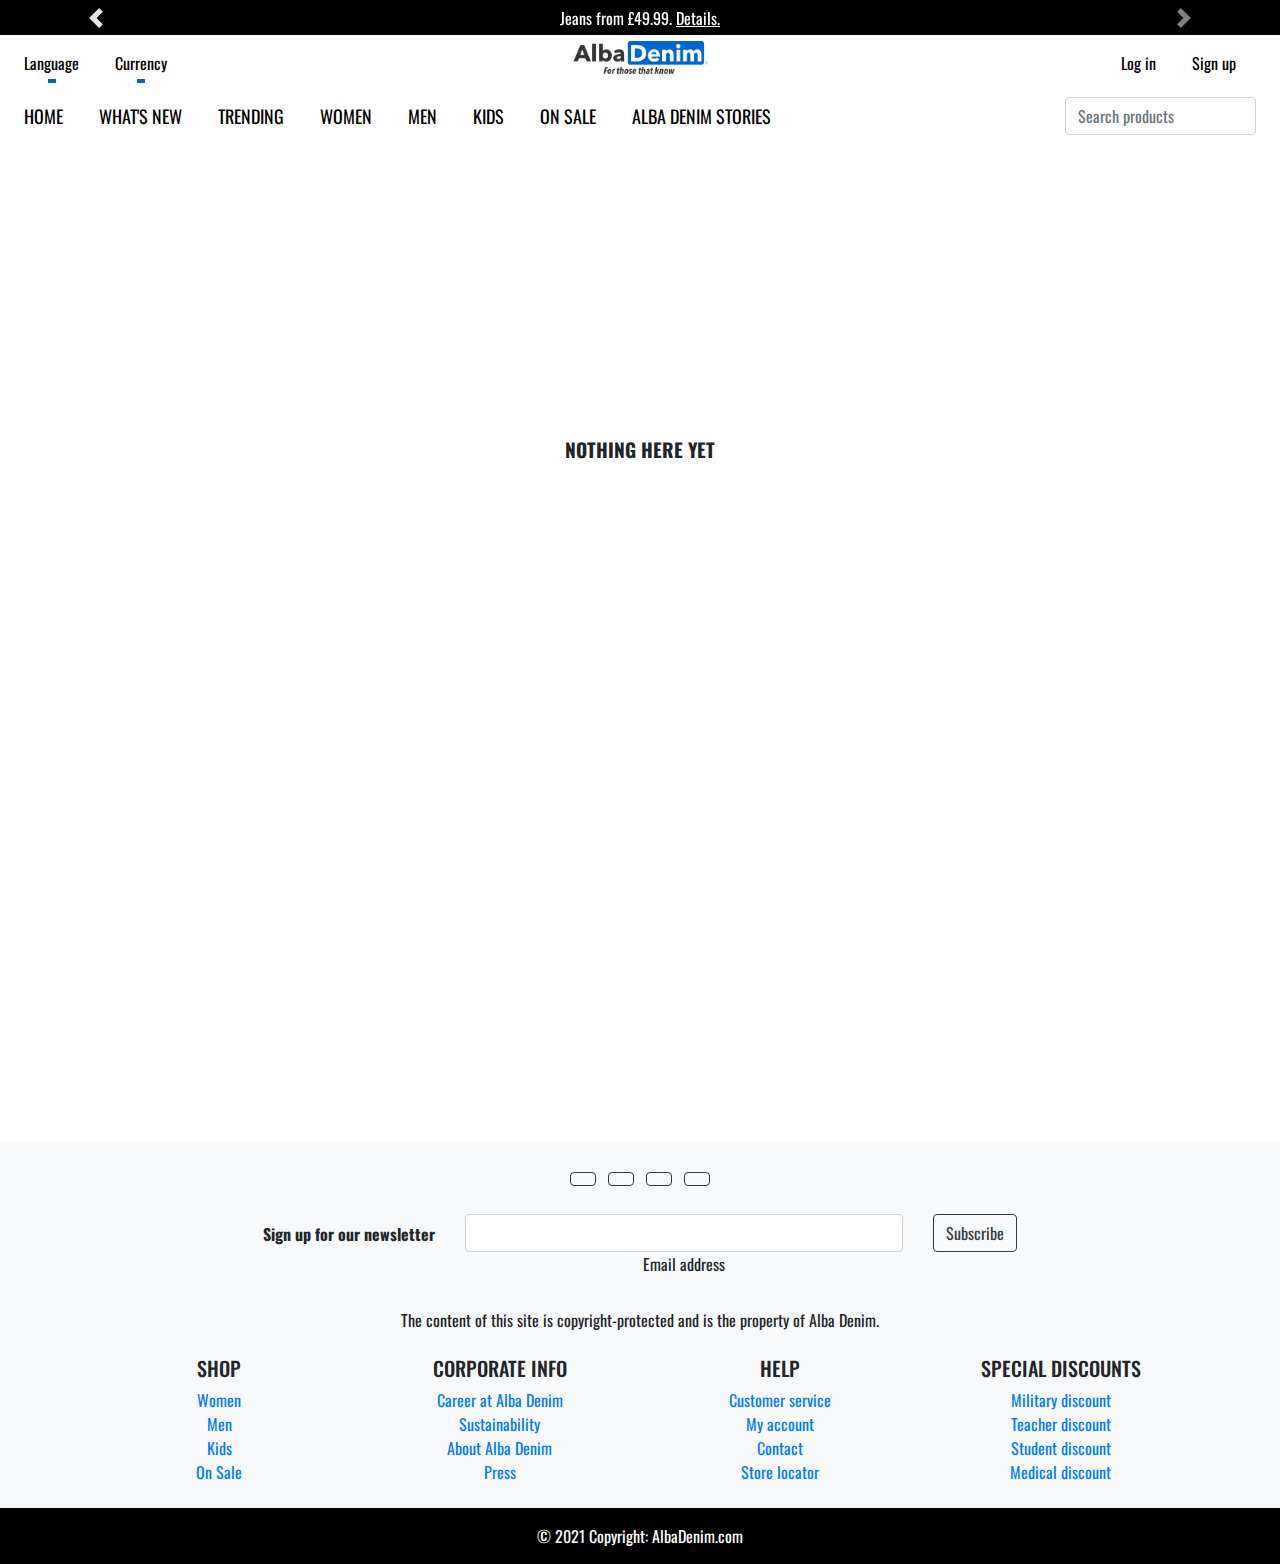
<file: trending.html>
<!DOCTYPE html>
<html lang="en">
<head>
    <meta charset="UTF-8">
    <meta http-equiv="X-UA-Compatible" content="IE=edge">
    <meta name="viewport" content="width=device-width, initial-scale=1.0">
    <link rel="apple-touch-icon" sizes="180x180" href="apple-touch-icon.png">
    <link rel="icon" type="image/png" sizes="32x32" href="favicon-32x32.png">
    <link rel="icon" type="image/png" sizes="16x16" href="favicon-16x16.png">
    <link rel="manifest" href="/site.webmanifest">
    <link rel="stylesheet" href="landing.css">
    <link rel="apple-touch-icon" sizes="180x180" href="apple-touch-icon.png">
    <link rel="icon" type="image/png" sizes="32x32" href="./favicon/favicon-32x32.png">
    <link rel="icon" type="image/png" sizes="16x16" href="./favicon/favicon-16x16.png">
    <link rel="manifest" href="./favicon/site.webmanifest">
    <link rel="stylesheet" href="https://maxcdn.bootstrapcdn.com/bootstrap/4.5.2/css/bootstrap.min.css">
    <script src="https://ajax.googleapis.com/ajax/libs/jquery/3.5.1/jquery.min.js"></script>
    <script src="https://cdnjs.cloudflare.com/ajax/libs/popper.js/1.16.0/umd/popper.min.js"></script>
    <script src="https://maxcdn.bootstrapcdn.com/bootstrap/4.5.2/js/bootstrap.min.js"></script>
    <link rel="stylesheet" href="https://use.fontawesome.com/releases/v5.7.0/css/all.css" integrity="sha384-lZN37f5QGtY3VHgisS14W3ExzMWZxybE1SJSEsQp9S+oqd12jhcu+A56Ebc1zFSJ" crossorigin="anonymous">
    <link rel="preconnect" href="https://fonts.gstatic.com">
    <link href="https://fonts.googleapis.com/css2?family=Oswald:wght@200;300;400;500;600;700&display=swap" rel="stylesheet">
    <title>Alba Denim - Trending</title>
    <script>

    </script>
</head>
<body>
    <header>
      <div id="carouselContent" class="carousel slide" data-ride="carousel">
        <div class="carousel-inner customCarousel" role="listbox">
            <div class="carousel-item active">
                 <p>Jeans from £49.99. <a href="jeans49.html" >Details.</a></p>
            </div>
            <div class="carousel-item">                    
                <p>Free shipping on all orders over £150!</p>
            </div>
            <div class="carousel-item">
              <p style="color: rgb(196, 0, 0);">Regarding COVID-19. <a href="covid.html">Details.</a></p>
         </div>
        </div>
        <a class="carousel-control-prev" href="#carouselContent" role="button" data-slide="prev">
            <span class="carousel-control-prev-icon" aria-hidden="true"></span>
            <span class="sr-only">Previous</span>
        </a>
        <a class="carousel-control-next" href="#carouselContent" role="button" data-slide="next">
            <span class="carousel-control-next-icon" aria-hidden="true"></span>
            <span class="sr-only">Next</span>
        </a>
    </div>

        <img id="albaBrand" src="./landingImages/albaBrand.png" alt="">                

        <nav id="navnav1" class="navbar navbar-expand-lg navbar-light">
          <button class="navbar-toggler" type="button" data-toggle="collapse" data-target="#navbarSupportedContent" aria-controls="navbarSupportedContent" aria-expanded="false" aria-label="Toggle navigation">
            <span class="navbar-toggler-icon"></span>
            </button> 
            <div class="collapse navbar-collapse" id="navbarSupportedContent">
                <ul class="navbar-nav mr-auto">
                  <li class="nav-item dropdown">
                    <a class="nav-link dropdown-toggle" href="#" id="navbarDropdownMenuLink" data-toggle="dropdown" aria-haspopup="true" aria-expanded="false">
                      Language
                    </a>
                    <div class="dropdown-menu text-center" aria-labelledby="navbarDropdownMenuLink">
                      <a class="dropdown-item text-center" href="#">English</a>
                      <a class="dropdown-item text-center" href="#">German</a>
                      <a class="dropdown-item text-center" href="#">French</a>
                    </div>
                  </li>
                  <li class="nav-item dropdown">
                    <a class="nav-link dropdown-toggle" href="#" id="navbarDropdownMenuLink" data-toggle="dropdown" aria-haspopup="true" aria-expanded="false">
                      Currency
                    </a>
                    <div class="dropdown-menu text-center" aria-labelledby="navbarDropdownMenuLink">
                      <a class="dropdown-item text-center" href="#">GBP £</a>
                      <a class="dropdown-item text-center" href="#">EUR €</a>
                    </div>
                  </li>
                </ul>
                <ul class="navbar-nav ml-auto">
                    <li class="nav-item">
                      <a class="nav-link" href="#">Log in</a>
                    </li>
                    <li class="nav-item">
                        <a class="nav-link" href="#">Sign up</a>                    
                      </li>
                  </ul>
            </div>
        </nav>

        <nav id="navnav2" class="navbar navbar-expand-lg navbar-light navbar-custom">     
            <div class="collapse navbar-collapse" id="navbarSupportedContent">
              <ul class="navbar-nav mr-auto largerFontSize">
                <li class="nav-item">
                  <a class="nav-link" href="landing.html">Home</a>
                </li>
                <li class="nav-item">
                    <a class="nav-link" href="whatsnew.html">What's new</a>
                </li>
                <li class="nav-item">
                    <a class="nav-link" href="trending.html">Trending</a>
                  </li>
                <li class="nav-item">
                  <a class="nav-link" href="women.html">Women</a>
                </li>
                <li class="nav-item">
                    <a class="nav-link" href="men.html">Men</a>                    
                  </li>
                <li class="nav-item">
                    <a class="nav-link" href="kids.html">Kids</a>
                </li>
                <li class="nav-item">
                    <a class="nav-link" href="onsale.html">On Sale</a>
                </li>
                <li class="nav-item">
                  <a class="nav-link" href="stories.html">Alba Denim Stories </a>
                </li>
              </ul>

              <form class="form-inline my-2 my-lg-0">
                <input class="form-control mr-sm-2" type="search" placeholder="Search products" aria-label="Search">
              </form>
            </div>
          </nav>
    </header>


    <main>
        <div class="underConstruction">
            <p>Nothing here yet</p>
        </div>
    </main>

<footer class="bg-light text-center text-black">
    <div class="container p-4">
      <section class="mb-4">
        <a class="btn btn-outline-dark btn-floating m-1" href="#!" role="button"
          ><i class="fab fa-facebook-f"></i
        ></a>  
        <a class="btn btn-outline-dark btn-floating m-1" href="#!" role="button"
          ><i class="fab fa-twitter"></i
        ></a>    
        <a class="btn btn-outline-dark btn-floating m-1" href="#!" role="button"
          ><i class="fab fa-instagram"></i
        ></a>
        <a class="btn btn-outline-dark btn-floating m-1" href="#!" role="button"
        ><i class="fab fa-google"></i
      ></a>
      </section>
      <section class="">
        <form action="">
          <div class="row d-flex justify-content-center">
            <div class="col-auto">
              <p class="pt-2">
                <strong>Sign up for our newsletter</strong>
              </p>
            </div>
            <div class="col-md-5 col-12">
              <div class="form-outline form-white mb-4">
                <input type="email" id="form5Example2" class="form-control" />
                <label class="form-label" for="form5Example2">Email address</label>
              </div>
            </div>
            <div class="col-auto">
              <button type="submit" class="btn btn-outline-dark mb-4">
                Subscribe
              </button>
            </div>
          </div>
        </form>
      </section>
      <section class="mb-4">
        <p>
          The content of this site is copyright-protected and is the property of Alba Denim.
        </p>
      </section>
      <section class="">
        <div class="row">
          <div class="col-lg-3 col-md-6 mb-4 mb-md-0">
            <h5 class="text-uppercase">Shop</h5>
  
            <ul class="list-unstyled mb-0">
              <li>
                <a href="#!" class="text-black">Women</a>
              </li>
              <li>
                <a href="#!" class="text-black">Men</a>
              </li>
              <li>
                <a href="#!" class="text-black">Kids</a>
              </li>
              <li>
                <a href="#!" class="text-black">On Sale</a>
              </li>
            </ul>
          </div>
          <div class="col-lg-3 col-md-6 mb-4 mb-md-0">
            <h5 class="text-uppercase">Corporate info</h5>
  
            <ul class="list-unstyled mb-0">
              <li>
                <a href="#!" class="text-black">Career at Alba Denim</a>
              </li>
              <li>
                <a href="#!" class="text-black">Sustainability</a>
              </li>
              <li>
                <a href="#!" class="text-black">About Alba Denim</a>
              </li>
              <li>
                <a href="#!" class="text-black">Press</a>
              </li>
            </ul>
          </div>
          <div class="col-lg-3 col-md-6 mb-4 mb-md-0">
            <h5 class="text-uppercase">Help</h5>
  
            <ul class="list-unstyled mb-0">
              <li>
                <a href="#!" class="text-black">Customer service</a>
              </li>
              <li>
                <a href="#!" class="text-black">My account</a>
              </li>
              <li>
                <a href="#!" class="text-black">Contact</a>
              </li>
              <li>
                <a href="#!" class="text-black">Store locator</a>
              </li>
            </ul>
          </div>
          <div class="col-lg-3 col-md-6 mb-4 mb-md-0">
            <h5 class="text-uppercase">Special discounts</h5>  
            <ul class="list-unstyled mb-0">
              <li>
                <a href="#!" class="text-black">Military discount</a>
              </li>
              <li>
                <a href="#!" class="text-black">Teacher discount</a>
              </li>
              <li>
                <a href="#!" class="text-black">Student discount</a>
              </li>
              <li>
                <a href="#!" class="text-black">Medical discount</a>
              </li>
            </ul>
          </div>
        </div>
      </section>
    </div>
    <div class="text-center p-3" style="background-color: rgba(0, 0, 0);">
      
      <a class="text-white" href="#">© 2021 Copyright: AlbaDenim.com</a>
    </div>
  </footer>
</body>
</html>
</file>
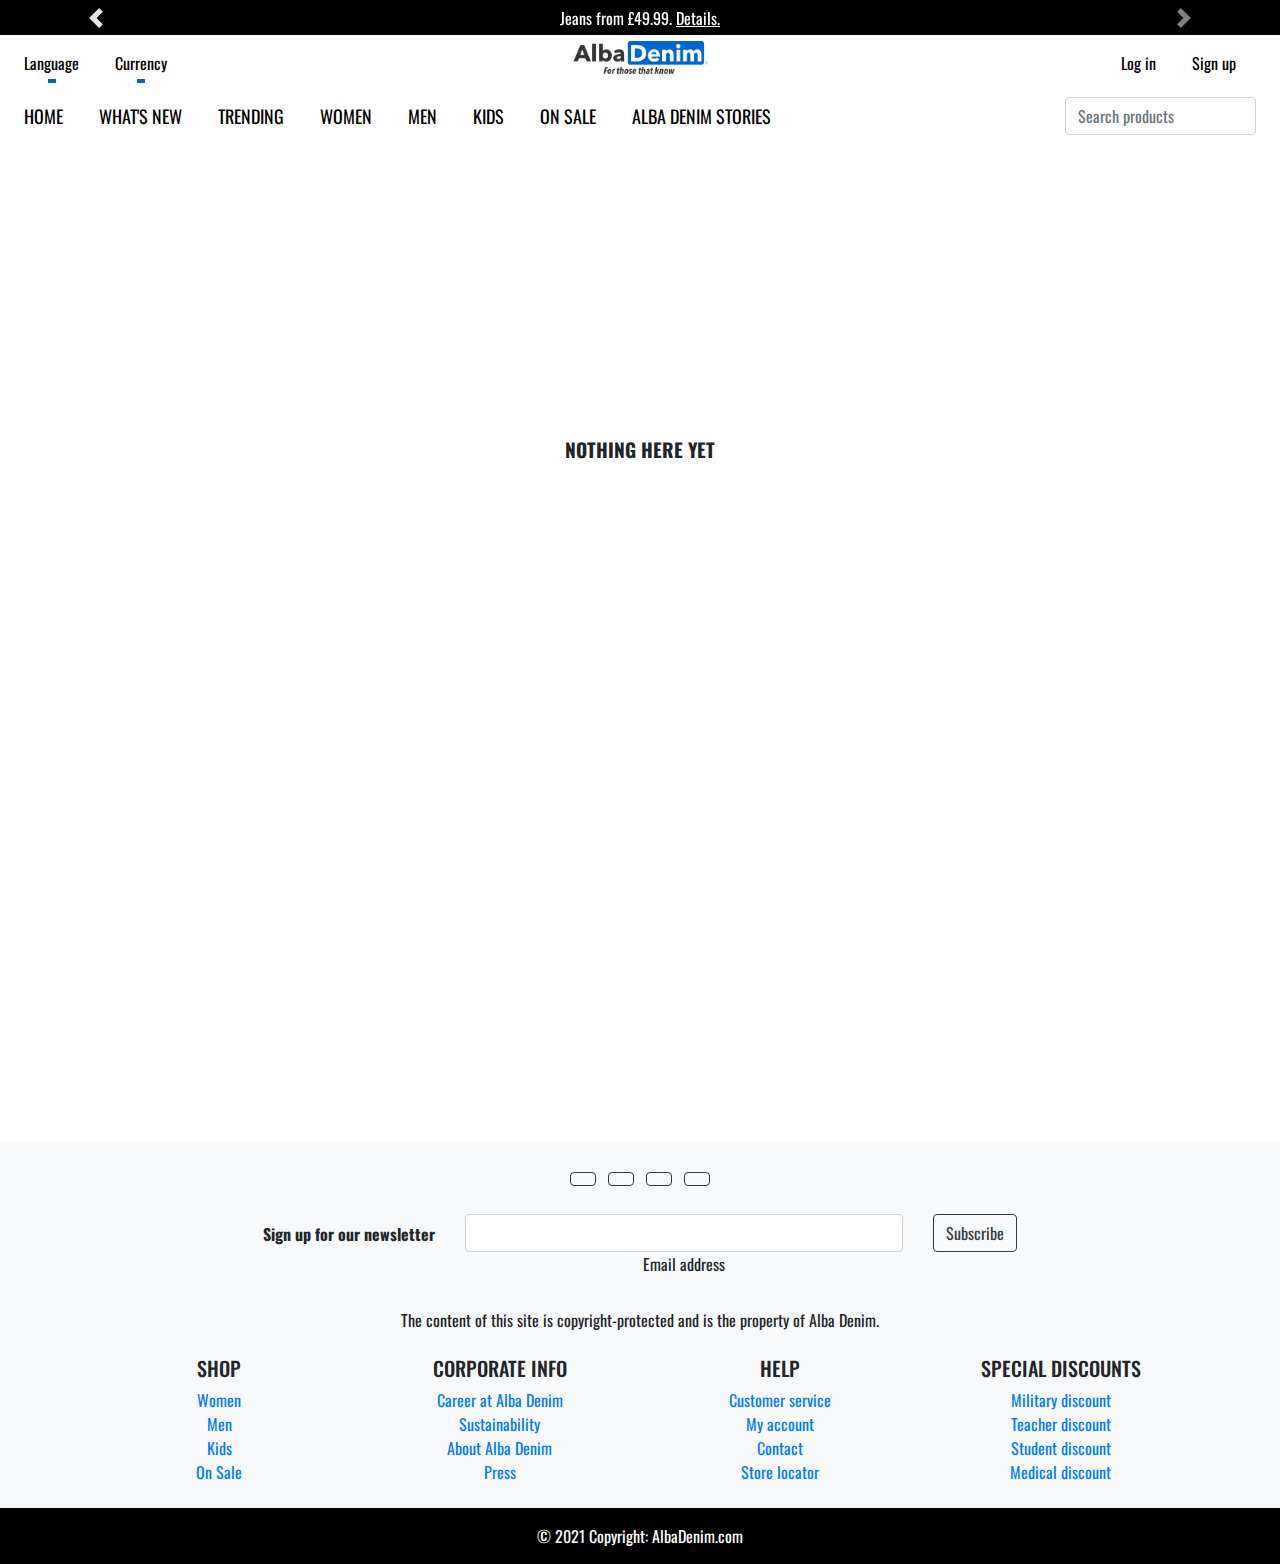
<file: whatsnew.html>
<!DOCTYPE html>
<html lang="en">
<head>
    <meta charset="UTF-8">
    <meta http-equiv="X-UA-Compatible" content="IE=edge">
    <meta name="viewport" content="width=device-width, initial-scale=1.0">
    <link rel="apple-touch-icon" sizes="180x180" href="apple-touch-icon.png">
    <link rel="icon" type="image/png" sizes="32x32" href="favicon-32x32.png">
    <link rel="icon" type="image/png" sizes="16x16" href="favicon-16x16.png">
    <link rel="manifest" href="/site.webmanifest">
    <link rel="stylesheet" href="landing.css">
    <link rel="apple-touch-icon" sizes="180x180" href="apple-touch-icon.png">
    <link rel="icon" type="image/png" sizes="32x32" href="./favicon/favicon-32x32.png">
    <link rel="icon" type="image/png" sizes="16x16" href="./favicon/favicon-16x16.png">
    <link rel="manifest" href="./favicon/site.webmanifest">
    <link rel="stylesheet" href="https://maxcdn.bootstrapcdn.com/bootstrap/4.5.2/css/bootstrap.min.css">
    <script src="https://ajax.googleapis.com/ajax/libs/jquery/3.5.1/jquery.min.js"></script>
    <script src="https://cdnjs.cloudflare.com/ajax/libs/popper.js/1.16.0/umd/popper.min.js"></script>
    <script src="https://maxcdn.bootstrapcdn.com/bootstrap/4.5.2/js/bootstrap.min.js"></script>
    <link rel="stylesheet" href="https://use.fontawesome.com/releases/v5.7.0/css/all.css" integrity="sha384-lZN37f5QGtY3VHgisS14W3ExzMWZxybE1SJSEsQp9S+oqd12jhcu+A56Ebc1zFSJ" crossorigin="anonymous">
    <link rel="preconnect" href="https://fonts.gstatic.com">
    <link href="https://fonts.googleapis.com/css2?family=Oswald:wght@200;300;400;500;600;700&display=swap" rel="stylesheet">
    <title>Alba Denim - What's new</title>
    <script>

    </script>
</head>
<body>
    <header>
      <div id="carouselContent" class="carousel slide" data-ride="carousel">
        <div class="carousel-inner customCarousel" role="listbox">
            <div class="carousel-item active">
                 <p>Jeans from £49.99. <a href="jeans49.html" >Details.</a></p>
            </div>
            <div class="carousel-item">                    
                <p>Free shipping on all orders over £150!</p>
            </div>
            <div class="carousel-item">
              <p style="color: rgb(196, 0, 0);">Regarding COVID-19. <a href="covid.html">Details.</a></p>
         </div>
        </div>
        <a class="carousel-control-prev" href="#carouselContent" role="button" data-slide="prev">
            <span class="carousel-control-prev-icon" aria-hidden="true"></span>
            <span class="sr-only">Previous</span>
        </a>
        <a class="carousel-control-next" href="#carouselContent" role="button" data-slide="next">
            <span class="carousel-control-next-icon" aria-hidden="true"></span>
            <span class="sr-only">Next</span>
        </a>
    </div>

        <img id="albaBrand" src="./landingImages/albaBrand.png" alt="">                

        <nav id="navnav1" class="navbar navbar-expand-lg navbar-light">
          <button class="navbar-toggler" type="button" data-toggle="collapse" data-target="#navbarSupportedContent" aria-controls="navbarSupportedContent" aria-expanded="false" aria-label="Toggle navigation">
            <span class="navbar-toggler-icon"></span>
            </button> 
            <div class="collapse navbar-collapse" id="navbarSupportedContent">
                <ul class="navbar-nav mr-auto">
                  <li class="nav-item dropdown">
                    <a class="nav-link dropdown-toggle" href="#" id="navbarDropdownMenuLink" data-toggle="dropdown" aria-haspopup="true" aria-expanded="false">
                      Language
                    </a>
                    <div class="dropdown-menu text-center" aria-labelledby="navbarDropdownMenuLink">
                      <a class="dropdown-item text-center" href="#">English</a>
                      <a class="dropdown-item text-center" href="#">German</a>
                      <a class="dropdown-item text-center" href="#">French</a>
                    </div>
                  </li>
                  <li class="nav-item dropdown">
                    <a class="nav-link dropdown-toggle" href="#" id="navbarDropdownMenuLink" data-toggle="dropdown" aria-haspopup="true" aria-expanded="false">
                      Currency
                    </a>
                    <div class="dropdown-menu text-center" aria-labelledby="navbarDropdownMenuLink">
                      <a class="dropdown-item text-center" href="#">GBP £</a>
                      <a class="dropdown-item text-center" href="#">EUR €</a>
                    </div>
                  </li>
                </ul>
                <ul class="navbar-nav ml-auto">
                    <li class="nav-item">
                      <a class="nav-link" href="#">Log in</a>
                    </li>
                    <li class="nav-item">
                        <a class="nav-link" href="#">Sign up</a>                    
                      </li>
                  </ul>
            </div>
        </nav>

        <nav id="navnav2" class="navbar navbar-expand-lg navbar-light navbar-custom">     
            <div class="collapse navbar-collapse" id="navbarSupportedContent">
              <ul class="navbar-nav mr-auto largerFontSize">
                <li class="nav-item">
                  <a class="nav-link" href="landing.html">Home</a>
                </li>
                <li class="nav-item">
                    <a class="nav-link" href="whatsnew.html">What's new</a>
                </li>
                <li class="nav-item">
                    <a class="nav-link" href="trending.html">Trending</a>
                  </li>
                <li class="nav-item">
                  <a class="nav-link" href="women.html">Women</a>
                </li>
                <li class="nav-item">
                    <a class="nav-link" href="men.html">Men</a>                    
                  </li>
                <li class="nav-item">
                    <a class="nav-link" href="kids.html">Kids</a>
                </li>
                <li class="nav-item">
                    <a class="nav-link" href="onsale.html">On Sale</a>
                </li>
                <li class="nav-item">
                  <a class="nav-link" href="stories.html">Alba Denim Stories </a>
                </li>
              </ul>

              <form class="form-inline my-2 my-lg-0">
                <input class="form-control mr-sm-2" type="search" placeholder="Search products" aria-label="Search">
              </form>
            </div>
          </nav>
    </header>


    <main>
        <div class="underConstruction">
            <p>Nothing here yet</p>
        </div>
    </main>

<footer class="bg-light text-center text-black">
    <div class="container p-4">
      <section class="mb-4">
        <a class="btn btn-outline-dark btn-floating m-1" href="#!" role="button"
          ><i class="fab fa-facebook-f"></i
        ></a>  
        <a class="btn btn-outline-dark btn-floating m-1" href="#!" role="button"
          ><i class="fab fa-twitter"></i
        ></a>    
        <a class="btn btn-outline-dark btn-floating m-1" href="#!" role="button"
          ><i class="fab fa-instagram"></i
        ></a>
        <a class="btn btn-outline-dark btn-floating m-1" href="#!" role="button"
        ><i class="fab fa-google"></i
      ></a>
      </section>
      <section class="">
        <form action="">
          <div class="row d-flex justify-content-center">
            <div class="col-auto">
              <p class="pt-2">
                <strong>Sign up for our newsletter</strong>
              </p>
            </div>
            <div class="col-md-5 col-12">
              <div class="form-outline form-white mb-4">
                <input type="email" id="form5Example2" class="form-control" />
                <label class="form-label" for="form5Example2">Email address</label>
              </div>
            </div>
            <div class="col-auto">
              <button type="submit" class="btn btn-outline-dark mb-4">
                Subscribe
              </button>
            </div>
          </div>
        </form>
      </section>
      <section class="mb-4">
        <p>
          The content of this site is copyright-protected and is the property of Alba Denim.
        </p>
      </section>
      <section class="">
        <div class="row">
          <div class="col-lg-3 col-md-6 mb-4 mb-md-0">
            <h5 class="text-uppercase">Shop</h5>
  
            <ul class="list-unstyled mb-0">
              <li>
                <a href="#!" class="text-black">Women</a>
              </li>
              <li>
                <a href="#!" class="text-black">Men</a>
              </li>
              <li>
                <a href="#!" class="text-black">Kids</a>
              </li>
              <li>
                <a href="#!" class="text-black">On Sale</a>
              </li>
            </ul>
          </div>
          <div class="col-lg-3 col-md-6 mb-4 mb-md-0">
            <h5 class="text-uppercase">Corporate info</h5>
  
            <ul class="list-unstyled mb-0">
              <li>
                <a href="#!" class="text-black">Career at Alba Denim</a>
              </li>
              <li>
                <a href="#!" class="text-black">Sustainability</a>
              </li>
              <li>
                <a href="#!" class="text-black">About Alba Denim</a>
              </li>
              <li>
                <a href="#!" class="text-black">Press</a>
              </li>
            </ul>
          </div>
          <div class="col-lg-3 col-md-6 mb-4 mb-md-0">
            <h5 class="text-uppercase">Help</h5>
  
            <ul class="list-unstyled mb-0">
              <li>
                <a href="#!" class="text-black">Customer service</a>
              </li>
              <li>
                <a href="#!" class="text-black">My account</a>
              </li>
              <li>
                <a href="#!" class="text-black">Contact</a>
              </li>
              <li>
                <a href="#!" class="text-black">Store locator</a>
              </li>
            </ul>
          </div>
          <div class="col-lg-3 col-md-6 mb-4 mb-md-0">
            <h5 class="text-uppercase">Special discounts</h5>  
            <ul class="list-unstyled mb-0">
              <li>
                <a href="#!" class="text-black">Military discount</a>
              </li>
              <li>
                <a href="#!" class="text-black">Teacher discount</a>
              </li>
              <li>
                <a href="#!" class="text-black">Student discount</a>
              </li>
              <li>
                <a href="#!" class="text-black">Medical discount</a>
              </li>
            </ul>
          </div>
        </div>
      </section>
    </div>
    <div class="text-center p-3" style="background-color: rgba(0, 0, 0);">
      
      <a class="text-white" href="#">© 2021 Copyright: AlbaDenim.com</a>
    </div>
  </footer>
</body>
</html>
</file>
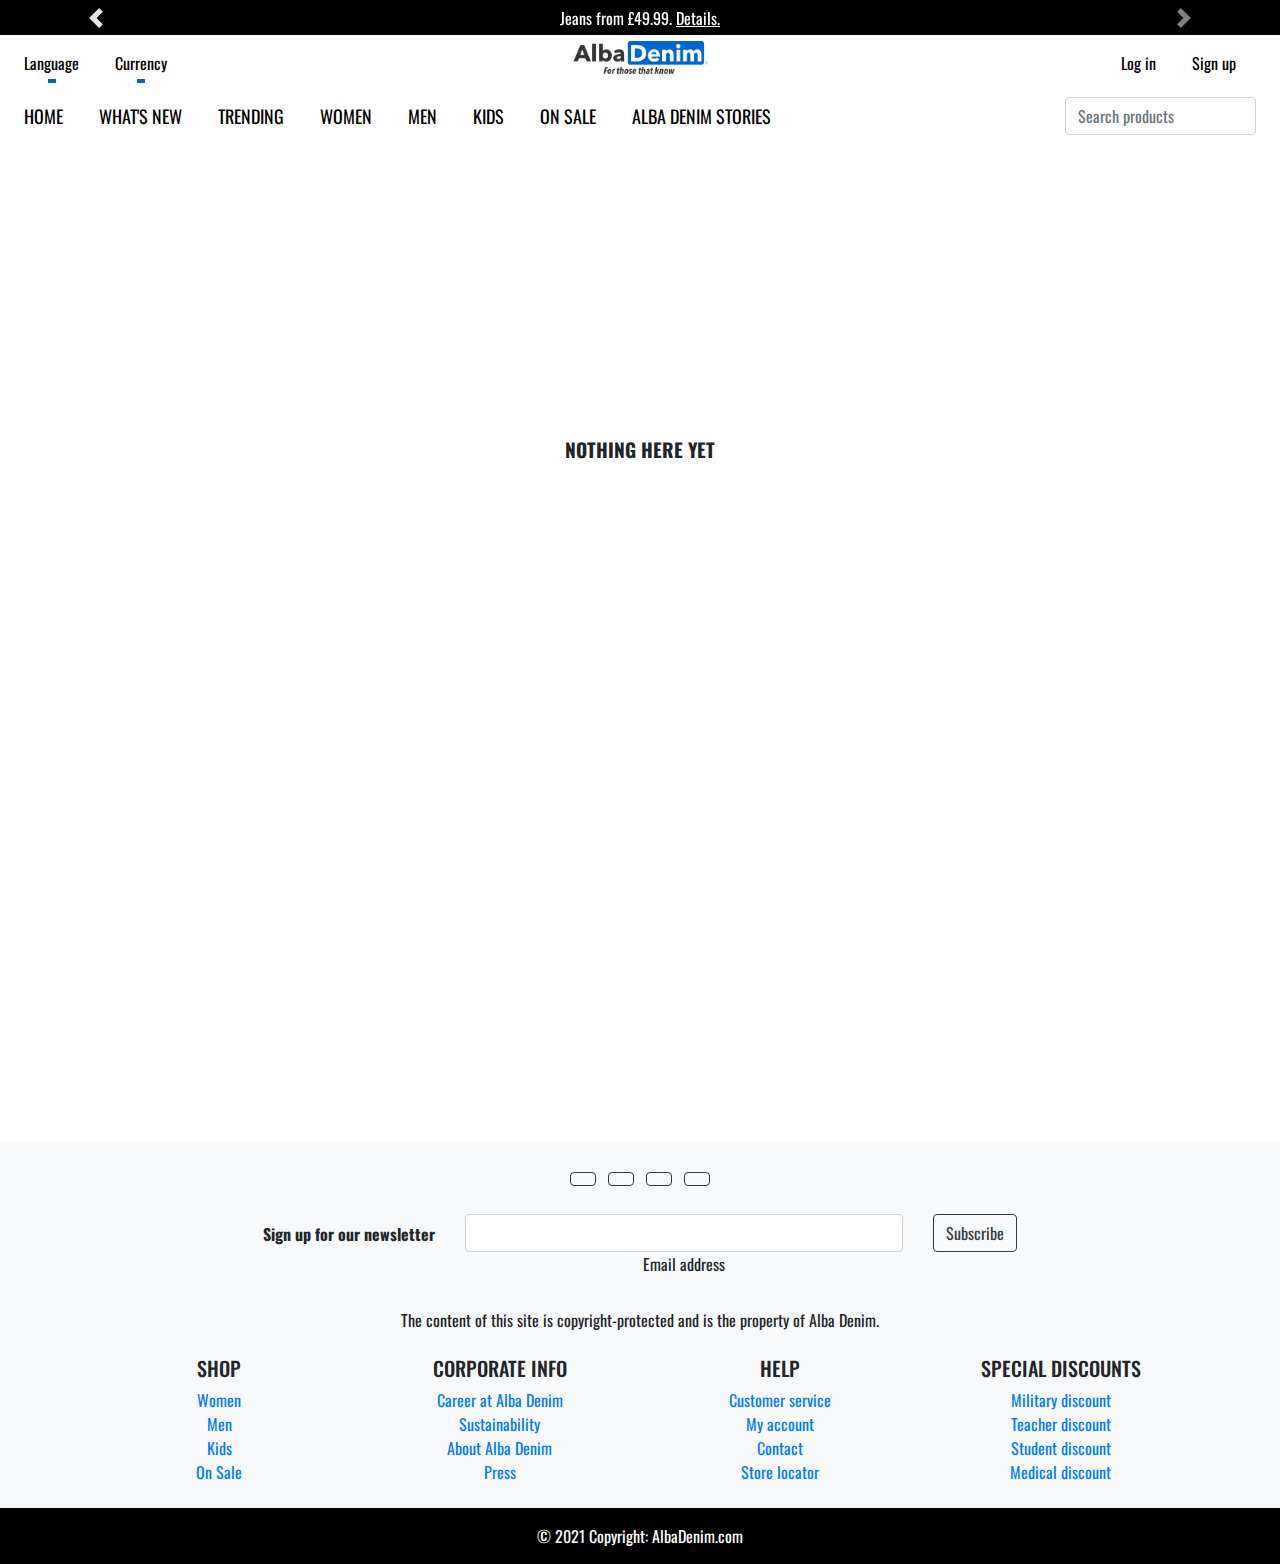
<file: women.html>
<!DOCTYPE html>
<html lang="en">
<head>
    <meta charset="UTF-8">
    <meta http-equiv="X-UA-Compatible" content="IE=edge">
    <meta name="viewport" content="width=device-width, initial-scale=1.0">
    <link rel="apple-touch-icon" sizes="180x180" href="apple-touch-icon.png">
    <link rel="icon" type="image/png" sizes="32x32" href="favicon-32x32.png">
    <link rel="icon" type="image/png" sizes="16x16" href="favicon-16x16.png">
    <link rel="manifest" href="/site.webmanifest">
    <link rel="stylesheet" href="landing.css">
    <link rel="apple-touch-icon" sizes="180x180" href="apple-touch-icon.png">
    <link rel="icon" type="image/png" sizes="32x32" href="./favicon/favicon-32x32.png">
    <link rel="icon" type="image/png" sizes="16x16" href="./favicon/favicon-16x16.png">
    <link rel="manifest" href="./favicon/site.webmanifest">
    <link rel="stylesheet" href="https://maxcdn.bootstrapcdn.com/bootstrap/4.5.2/css/bootstrap.min.css">
    <script src="https://ajax.googleapis.com/ajax/libs/jquery/3.5.1/jquery.min.js"></script>
    <script src="https://cdnjs.cloudflare.com/ajax/libs/popper.js/1.16.0/umd/popper.min.js"></script>
    <script src="https://maxcdn.bootstrapcdn.com/bootstrap/4.5.2/js/bootstrap.min.js"></script>
    <link rel="stylesheet" href="https://use.fontawesome.com/releases/v5.7.0/css/all.css" integrity="sha384-lZN37f5QGtY3VHgisS14W3ExzMWZxybE1SJSEsQp9S+oqd12jhcu+A56Ebc1zFSJ" crossorigin="anonymous">
    <link rel="preconnect" href="https://fonts.gstatic.com">
    <link href="https://fonts.googleapis.com/css2?family=Oswald:wght@200;300;400;500;600;700&display=swap" rel="stylesheet">
    <title>Alba Denim - Women</title>
    <script>
       
    </script>
</head>
<body>
    <header>
      <div id="carouselContent" class="carousel slide" data-ride="carousel">
        <div class="carousel-inner customCarousel" role="listbox">
            <div class="carousel-item active">
                 <p>Jeans from £49.99. <a href="jeans49.html" >Details.</a></p>
            </div>
            <div class="carousel-item">                    
                <p>Free shipping on all orders over £150!</p>
            </div>
            <div class="carousel-item">
              <p style="color: rgb(196, 0, 0);">Regarding COVID-19. <a href="covid.html">Details.</a></p>
         </div>
        </div>
        <a class="carousel-control-prev" href="#carouselContent" role="button" data-slide="prev">
            <span class="carousel-control-prev-icon" aria-hidden="true"></span>
            <span class="sr-only">Previous</span>
        </a>
        <a class="carousel-control-next" href="#carouselContent" role="button" data-slide="next">
            <span class="carousel-control-next-icon" aria-hidden="true"></span>
            <span class="sr-only">Next</span>
        </a>
    </div>

        <img id="albaBrand" src="./landingImages/albaBrand.png" alt="">                

        <nav id="navnav1" class="navbar navbar-expand-lg navbar-light">
          <button class="navbar-toggler" type="button" data-toggle="collapse" data-target="#navbarSupportedContent" aria-controls="navbarSupportedContent" aria-expanded="false" aria-label="Toggle navigation">
            <span class="navbar-toggler-icon"></span>
            </button> 
            <div class="collapse navbar-collapse" id="navbarSupportedContent">
                <ul class="navbar-nav mr-auto">
                  <li class="nav-item dropdown">
                    <a class="nav-link dropdown-toggle" href="#" id="navbarDropdownMenuLink" data-toggle="dropdown" aria-haspopup="true" aria-expanded="false">
                      Language
                    </a>
                    <div class="dropdown-menu text-center" aria-labelledby="navbarDropdownMenuLink">
                      <a class="dropdown-item text-center" href="#">English</a>
                      <a class="dropdown-item text-center" href="#">German</a>
                      <a class="dropdown-item text-center" href="#">French</a>
                    </div>
                  </li>
                  <li class="nav-item dropdown">
                    <a class="nav-link dropdown-toggle" href="#" id="navbarDropdownMenuLink" data-toggle="dropdown" aria-haspopup="true" aria-expanded="false">
                      Currency
                    </a>
                    <div class="dropdown-menu text-center" aria-labelledby="navbarDropdownMenuLink">
                      <a class="dropdown-item text-center" href="#">GBP £</a>
                      <a class="dropdown-item text-center" href="#">EUR €</a>
                    </div>
                  </li>
                </ul>
                <ul class="navbar-nav ml-auto">
                    <li class="nav-item">
                      <a class="nav-link" href="#">Log in</a>
                    </li>
                    <li class="nav-item">
                        <a class="nav-link" href="#">Sign up</a>                    
                      </li>
                  </ul>
            </div>
        </nav>

        <nav id="navnav2" class="navbar navbar-expand-lg navbar-light navbar-custom">     
            <div class="collapse navbar-collapse" id="navbarSupportedContent">
              <ul class="navbar-nav mr-auto largerFontSize">
                <li class="nav-item">
                  <a class="nav-link" href="landing.html">Home</a>
                </li>
                <li class="nav-item">
                    <a class="nav-link" href="whatsnew.html">What's new</a>
                </li>
                <li class="nav-item">
                    <a class="nav-link" href="trending.html">Trending</a>
                  </li>
                <li class="nav-item">
                  <a class="nav-link" href="women.html">Women</a>
                </li>
                <li class="nav-item">
                    <a class="nav-link" href="men.html">Men</a>                    
                  </li>
                <li class="nav-item">
                    <a class="nav-link" href="kids.html">Kids</a>
                </li>
                <li class="nav-item">
                    <a class="nav-link" href="onsale.html">On Sale</a>
                </li>
                <li class="nav-item">
                  <a class="nav-link" href="stories.html">Alba Denim Stories </a>
                </li>
              </ul>

              <form class="form-inline my-2 my-lg-0">
                <input class="form-control mr-sm-2" type="search" placeholder="Search products" aria-label="Search">
              </form>
            </div>
          </nav>
    </header>


    <main>
        <div class="underConstruction">
            <p>Nothing here yet</p>
        </div>
    </main>

<footer class="bg-light text-center text-black">
    <div class="container p-4">
      <section class="mb-4">
        <a class="btn btn-outline-dark btn-floating m-1" href="#!" role="button"
          ><i class="fab fa-facebook-f"></i
        ></a>  
        <a class="btn btn-outline-dark btn-floating m-1" href="#!" role="button"
          ><i class="fab fa-twitter"></i
        ></a>    
        <a class="btn btn-outline-dark btn-floating m-1" href="#!" role="button"
          ><i class="fab fa-instagram"></i
        ></a>
        <a class="btn btn-outline-dark btn-floating m-1" href="#!" role="button"
        ><i class="fab fa-google"></i
      ></a>
      </section>
      <section class="">
        <form action="">
          <div class="row d-flex justify-content-center">
            <div class="col-auto">
              <p class="pt-2">
                <strong>Sign up for our newsletter</strong>
              </p>
            </div>
            <div class="col-md-5 col-12">
              <div class="form-outline form-white mb-4">
                <input type="email" id="form5Example2" class="form-control" />
                <label class="form-label" for="form5Example2">Email address</label>
              </div>
            </div>
            <div class="col-auto">
              <button type="submit" class="btn btn-outline-dark mb-4">
                Subscribe
              </button>
            </div>
          </div>
        </form>
      </section>
      <section class="mb-4">
        <p>
          The content of this site is copyright-protected and is the property of Alba Denim.
        </p>
      </section>
      <section class="">
        <div class="row">
          <div class="col-lg-3 col-md-6 mb-4 mb-md-0">
            <h5 class="text-uppercase">Shop</h5>
  
            <ul class="list-unstyled mb-0">
              <li>
                <a href="#!" class="text-black">Women</a>
              </li>
              <li>
                <a href="#!" class="text-black">Men</a>
              </li>
              <li>
                <a href="#!" class="text-black">Kids</a>
              </li>
              <li>
                <a href="#!" class="text-black">On Sale</a>
              </li>
            </ul>
          </div>
          <div class="col-lg-3 col-md-6 mb-4 mb-md-0">
            <h5 class="text-uppercase">Corporate info</h5>
  
            <ul class="list-unstyled mb-0">
              <li>
                <a href="#!" class="text-black">Career at Alba Denim</a>
              </li>
              <li>
                <a href="#!" class="text-black">Sustainability</a>
              </li>
              <li>
                <a href="#!" class="text-black">About Alba Denim</a>
              </li>
              <li>
                <a href="#!" class="text-black">Press</a>
              </li>
            </ul>
          </div>
          <div class="col-lg-3 col-md-6 mb-4 mb-md-0">
            <h5 class="text-uppercase">Help</h5>
  
            <ul class="list-unstyled mb-0">
              <li>
                <a href="#!" class="text-black">Customer service</a>
              </li>
              <li>
                <a href="#!" class="text-black">My account</a>
              </li>
              <li>
                <a href="#!" class="text-black">Contact</a>
              </li>
              <li>
                <a href="#!" class="text-black">Store locator</a>
              </li>
            </ul>
          </div>
          <div class="col-lg-3 col-md-6 mb-4 mb-md-0">
            <h5 class="text-uppercase">Special discounts</h5>  
            <ul class="list-unstyled mb-0">
              <li>
                <a href="#!" class="text-black">Military discount</a>
              </li>
              <li>
                <a href="#!" class="text-black">Teacher discount</a>
              </li>
              <li>
                <a href="#!" class="text-black">Student discount</a>
              </li>
              <li>
                <a href="#!" class="text-black">Medical discount</a>
              </li>
            </ul>
          </div>
        </div>
      </section>
    </div>
    <div class="text-center p-3" style="background-color: rgba(0, 0, 0);">
      
      <a class="text-white" href="#">© 2021 Copyright: AlbaDenim.com</a>
    </div>
  </footer>
</body>
</html>
</file>
<file: landing.css>
html, body {
    background-color: rgb(255, 255, 255);
    height: 100%;
    width: 100%;
    min-width: 700px;
}  


*{
    font-family: 'Oswald', sans-serif;
}

.carousel-item.active,
.carousel-item-next,
.carousel-item-prev{
    display:block;
}

.customCarousel{
    text-transform: none !important;
    font-size: 1em;     
}

.customCarousel div p a{
    text-decoration: underline;
    color: white !important;
}

.flexMe a{
    color: black !important;
    text-decoration: underline !important;
}

.flexMe a:hover{
    color: #0066cc !important;    
}

.carousel-item{
    position: relative;
    height:100%;
}

.carousel p{
    position: absolute;   
    top: 50%;
    left: 50%;
    transform: translate(-50%, -50%);
}

.carousel{
    height: 35px;
    background-color: rgb(0, 0, 0);
    color: white;
}

.carousel-inner{
    height: 35px;
}

#carouselContent{
    text-transform: uppercase;
}

.navbar{
    /* z-index: 10; */
}

.navbar-nav > li > .dropdown-menu { 

 }

.navbar .navbar-nav .nav-link:hover {
    color: #000000;
  }
  @media only screen and (min-width: 700px) {
    .navbar {
      padding: 0;
    }
    .navbar .navbar-brand {
      padding: 0 0.7em;
    }
  }
  .navbar .navbar-nav .nav-link {
    position: relative;
  }
  .navbar .navbar-nav .nav-link::after {
    position: absolute;
    bottom: 0;
    left: 0;
    right: 0;
    margin: auto;
    background-color: #0066cc;
    color: transparent;
    width: 0%;
    content: '';
    height: 3px;
  }
  .navbar .navbar-nav .nav-link:hover::after {
    width: 100%;
  }

.nav-item a {
    color: black !important;
}

.navbar-nav li{
    padding-right: 20px;
}

.navbar-custom{
    height: 50px;    
    text-transform: uppercase;
}

@media only screen and (max-width : 991px) {
    .navbar-collapse {
    background: rgb(255, 255, 255);
    padding-left: 20px;
    text-align: center;
  }
}

#albaBrand{
    height: 35px;
    position: absolute;
    left: 50%;
    margin: 6px;
    transform: translate(-50%, 0%);
}

#logoHolder{
    top: 0; left: 0;
    height: 35px;
    width: auto;
    background-color: blueviolet;
    position: relative;
}

#logoHolder img{
    height: 35px;
    margin-left: auto;
}

.alignMiddle{
    position: absolute;
    left: 50%;
    transform: translate(-50%, 0%);
}

.largerFontSize{
    font-size: 18px;
}


.flexContainer{
    display:flex;
    flex-wrap:wrap;
    align-items: center;
    justify-content: center;
    margin-top: 7%;
    padding-left: 10%;
    padding-right: 10%;
    width: 100%;
    height: auto;
}

.flexMe{
    display:inline-block;
    flex:1 1;
    overflow:hidden;
    position:relative;
    text-align: center;
    min-width: 400px;
    padding-bottom: 15px;
}

.flexMe img{
    height: 500px;
    width: auto;
    object-fit: contain;
    padding-left: 15%;
    padding-right: 15%;    
}

.flexMe p{
    margin: 0;
    padding: 0;
}

.flexMe:nth-child(1){
    flex-basis: 100%;
    font-size: 30px;
    font-weight: 700;
}

.flexMe:nth-child(2){
    flex-basis: 25%;
}

.flexMe:nth-child(3){
    flex-basis: 25%;
}

.flexMe:nth-child(4){
    flex-basis: 25%;
}

.customButton{
    visibility: hidden;
    text-transform: uppercase;
}

#newLine{
    width: 100%;
    height: 0;
    padding-bottom: 40%;
    background-image: url(./landingImages/newLine.png);
    background-size: contain;
}

#newLineContent{
    text-align: center;
    padding-top:10%;
}

.underConstruction{
    width: 100%;
    height: 1000px;
    text-align: center;
}

.underConstruction p{
    position: absolute;
    top: 50%;
    left: 50%;
    transform: translate(-50%, -50%);
    text-transform: uppercase;
    font-size: larger;
    font-weight: 700;
}

.popover-body {
    font-size: 20px;
    text-align: center;
}
</file>
